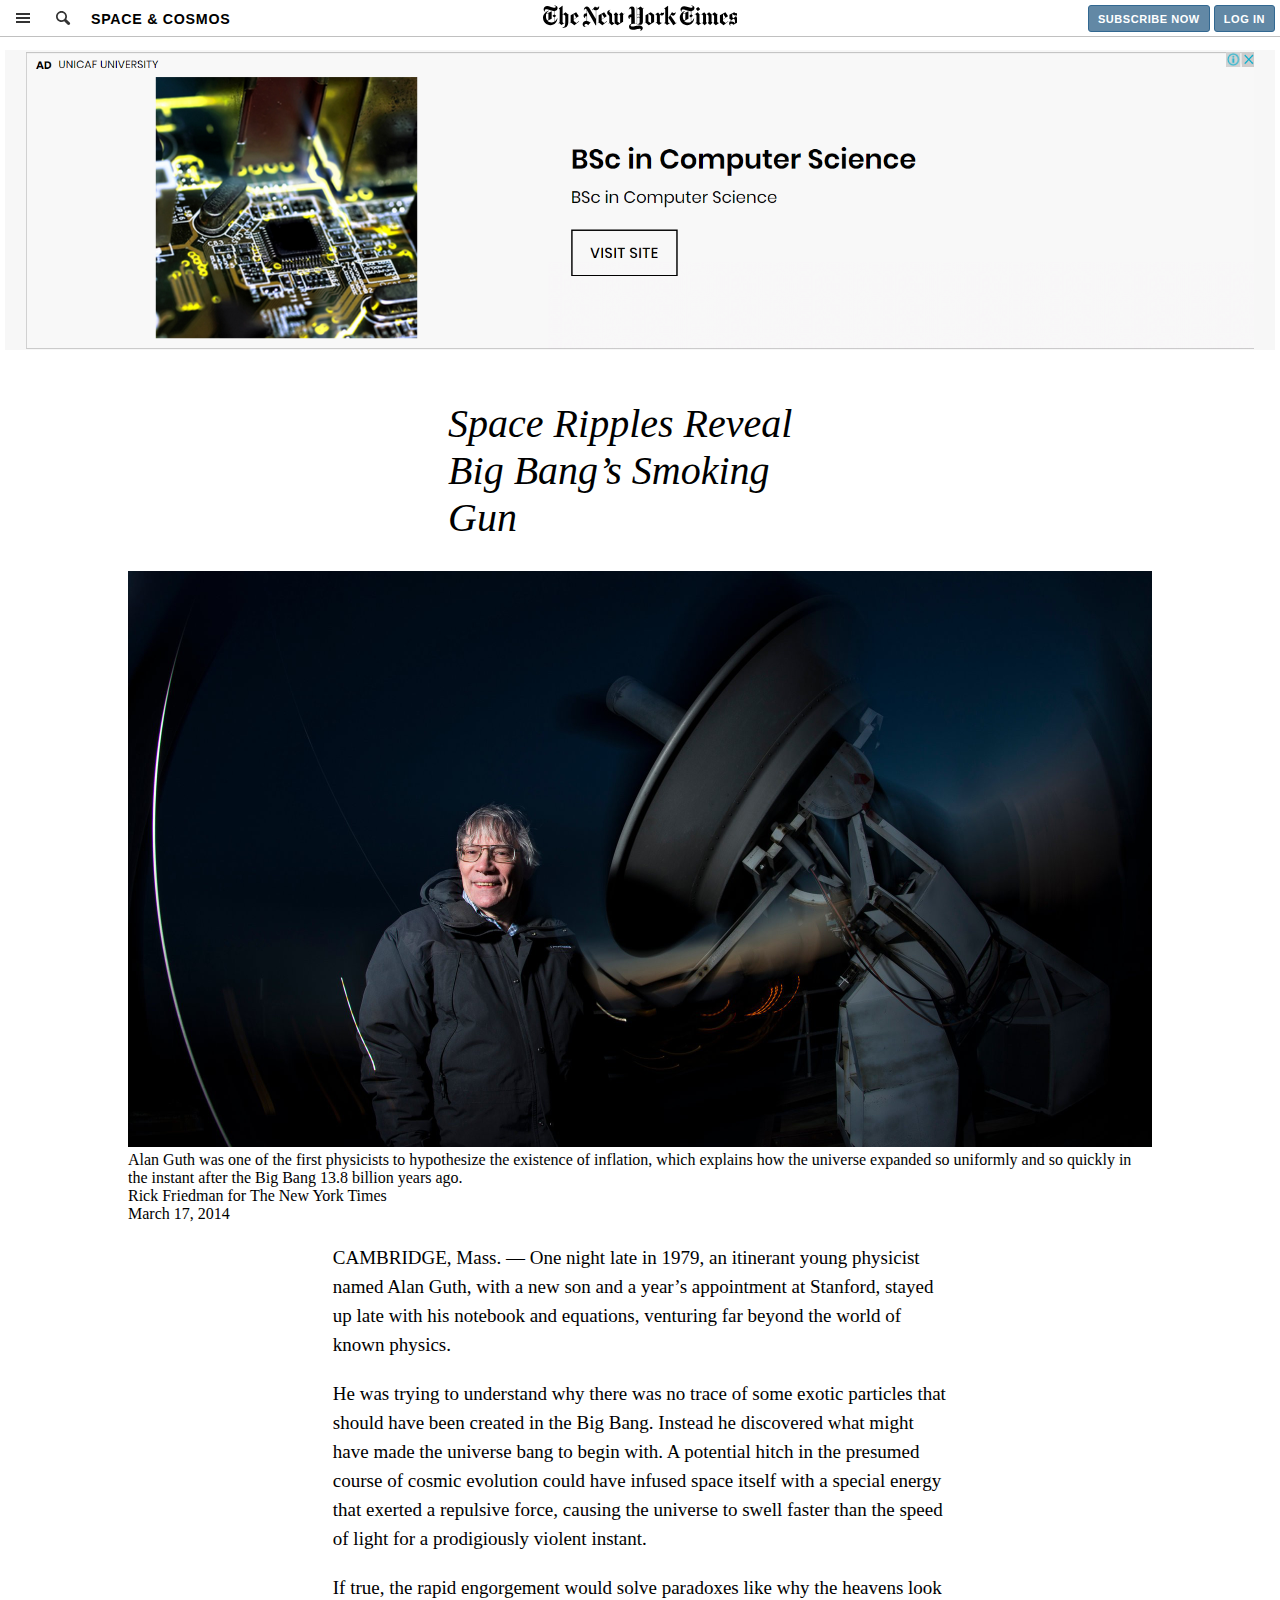
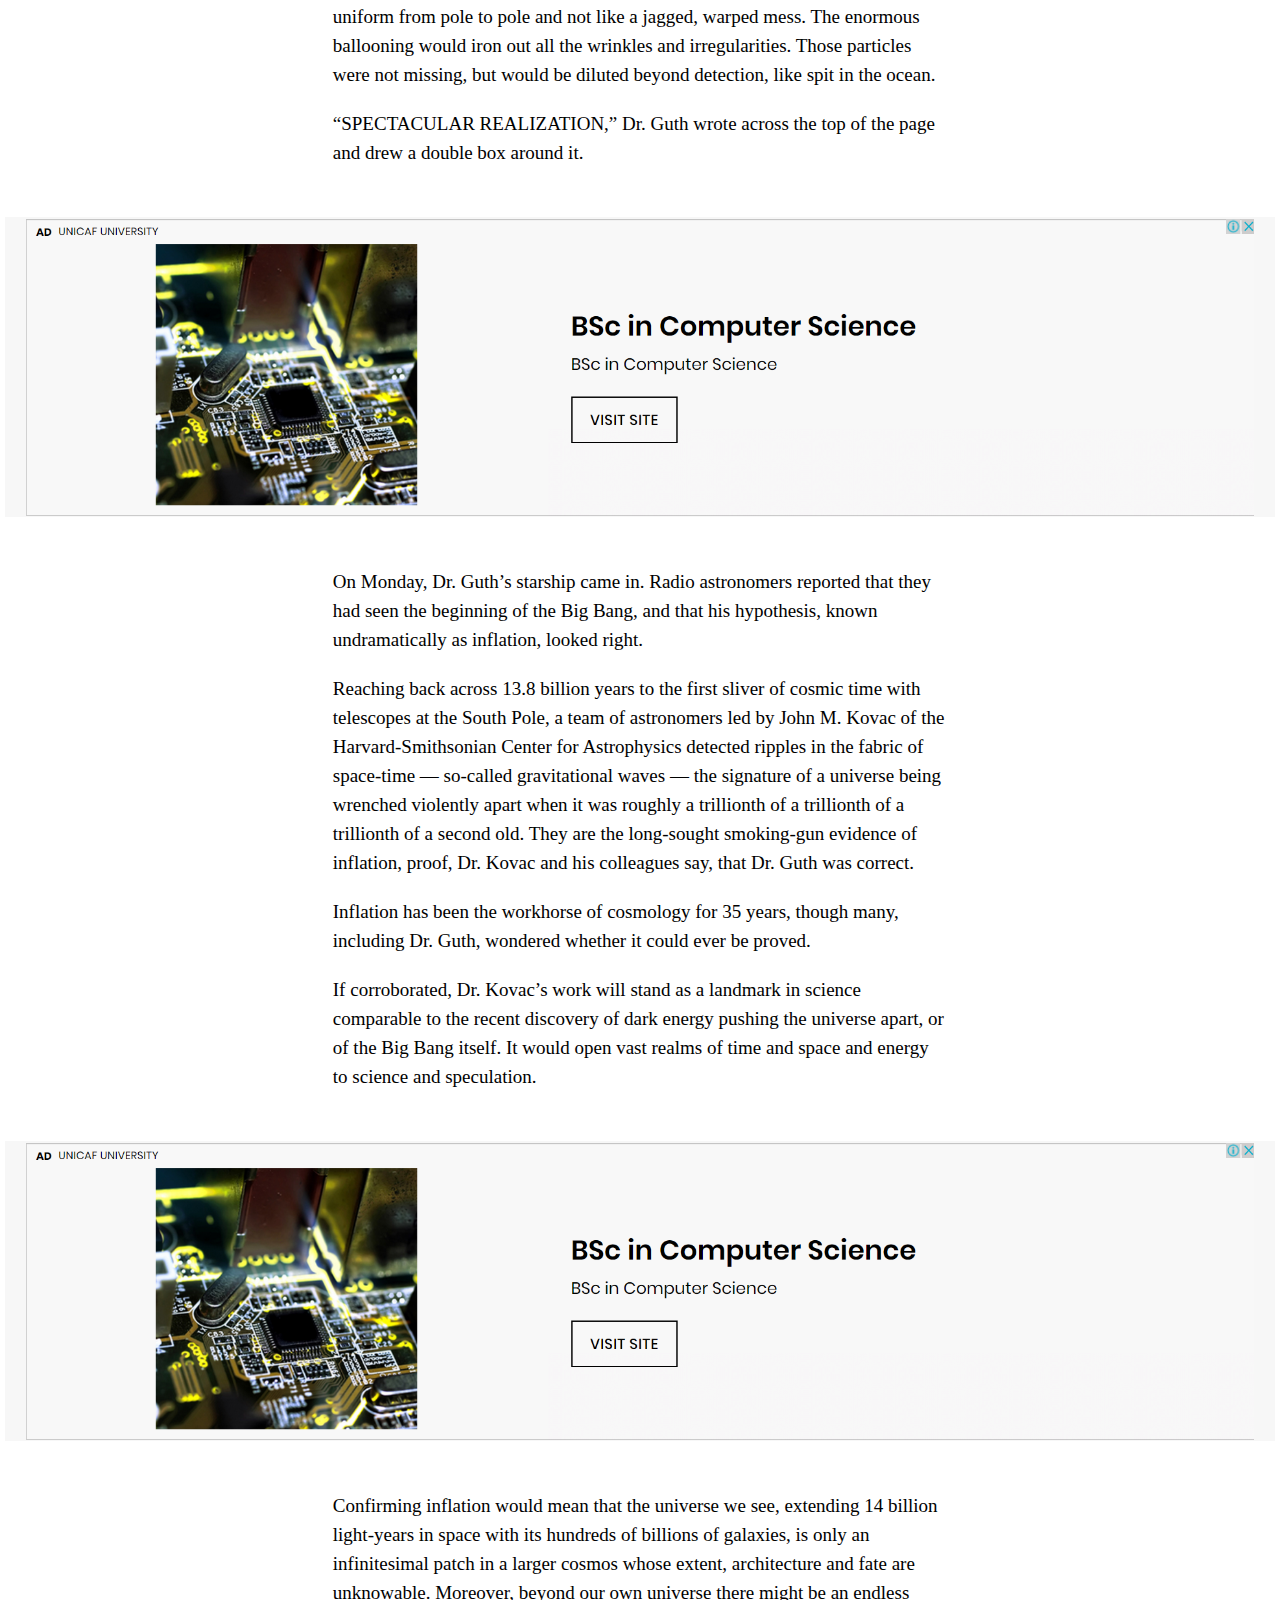
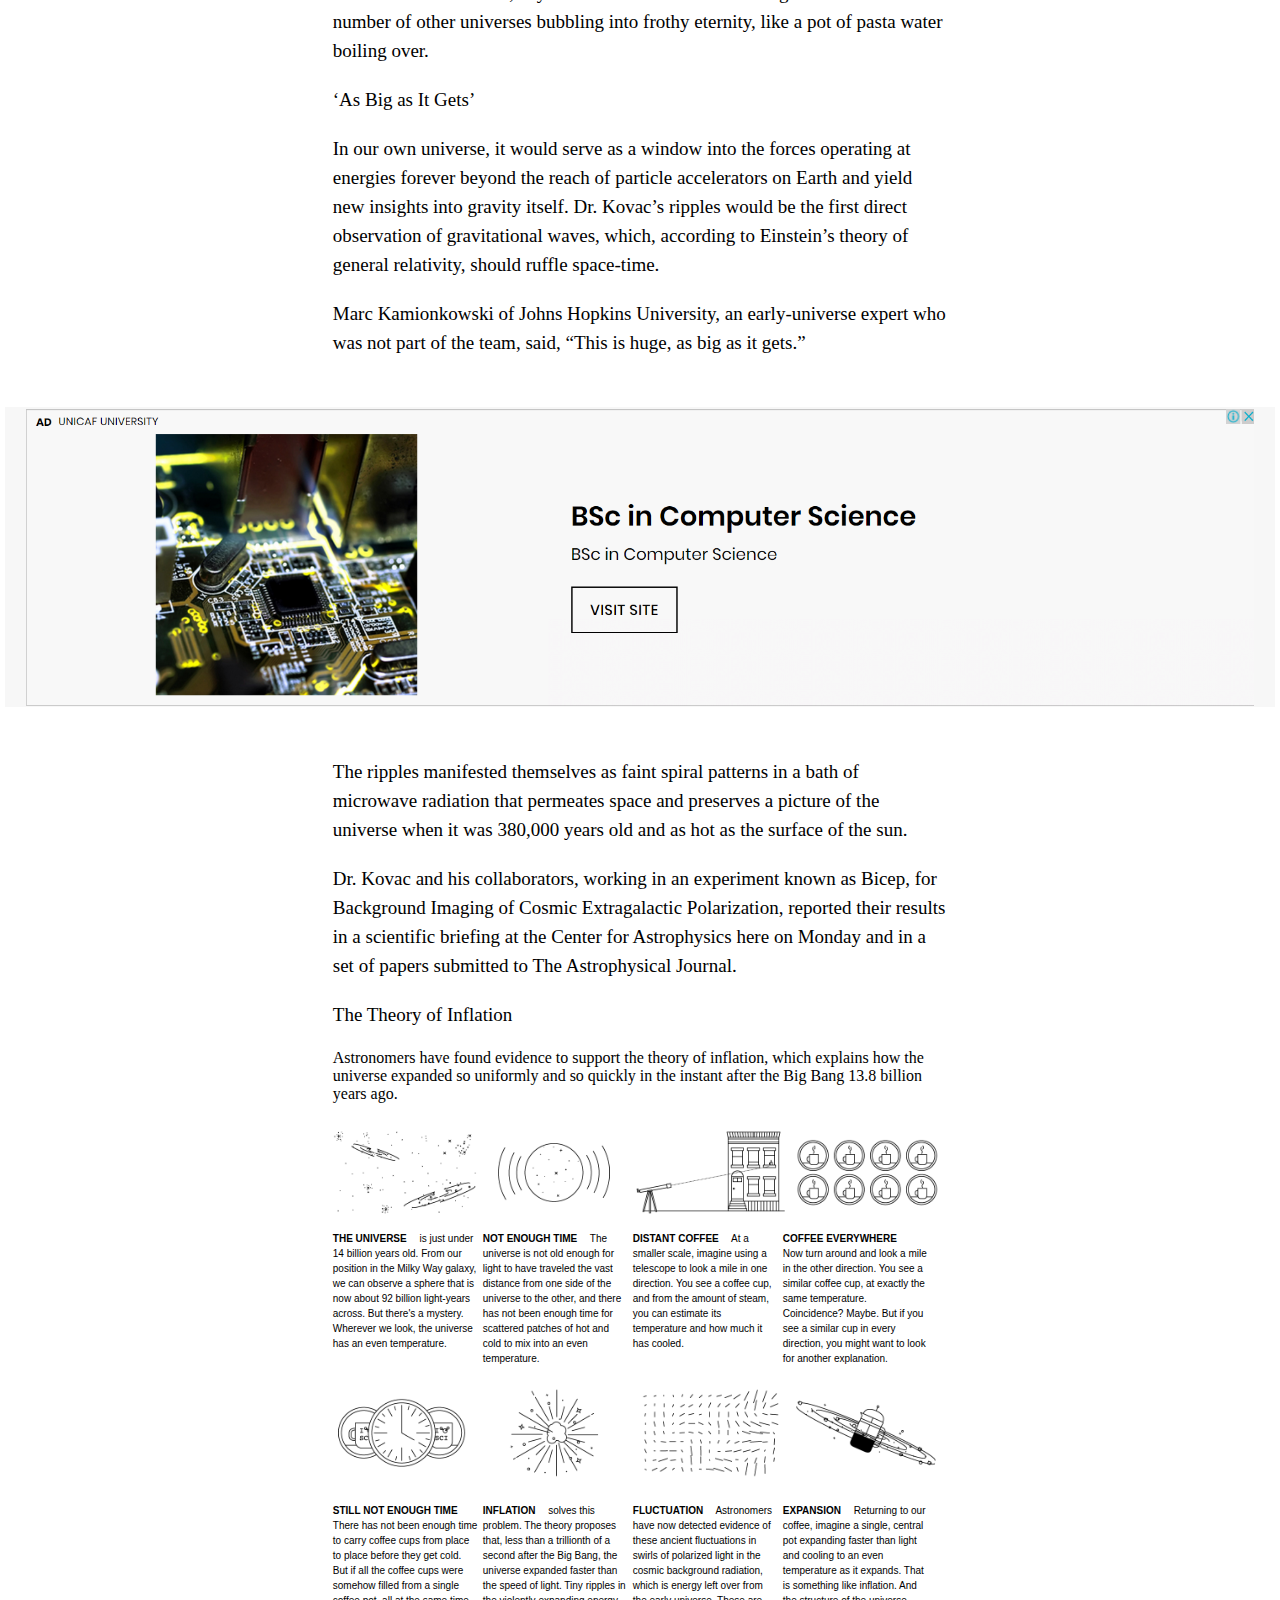
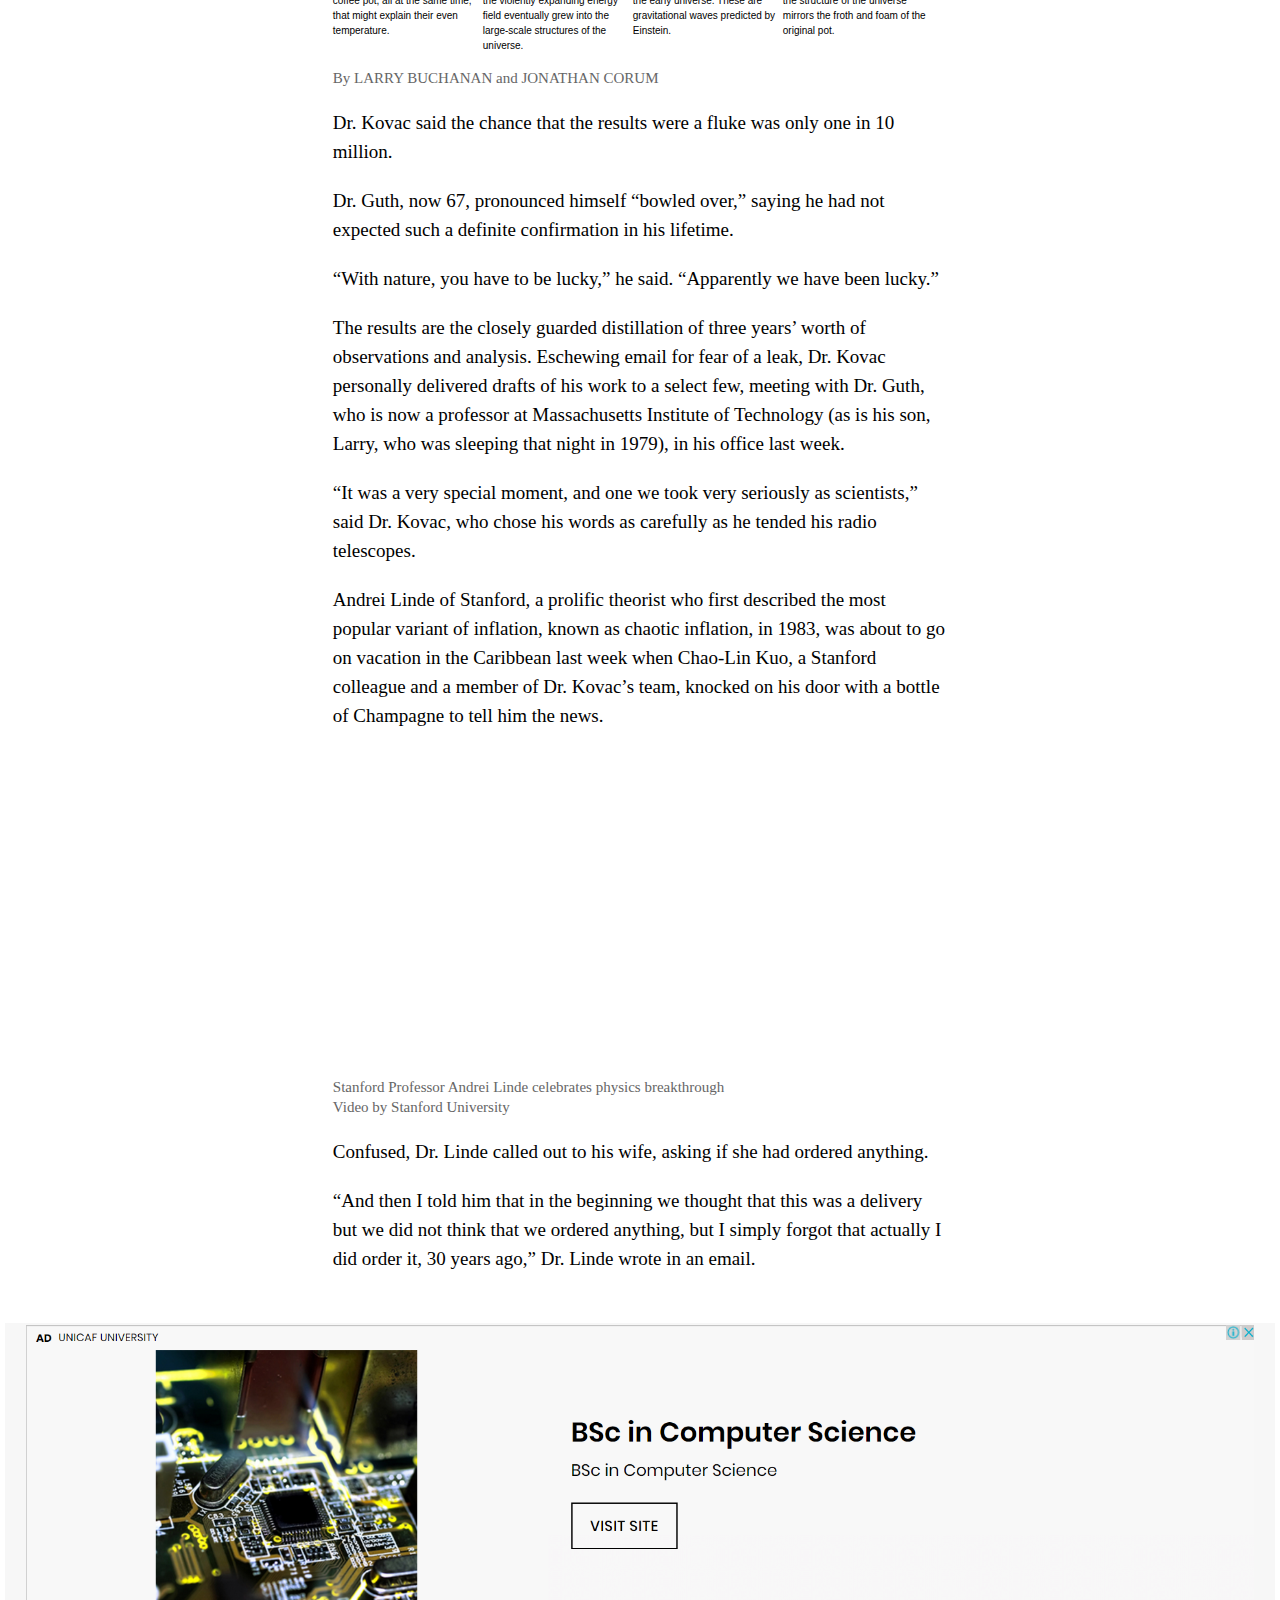
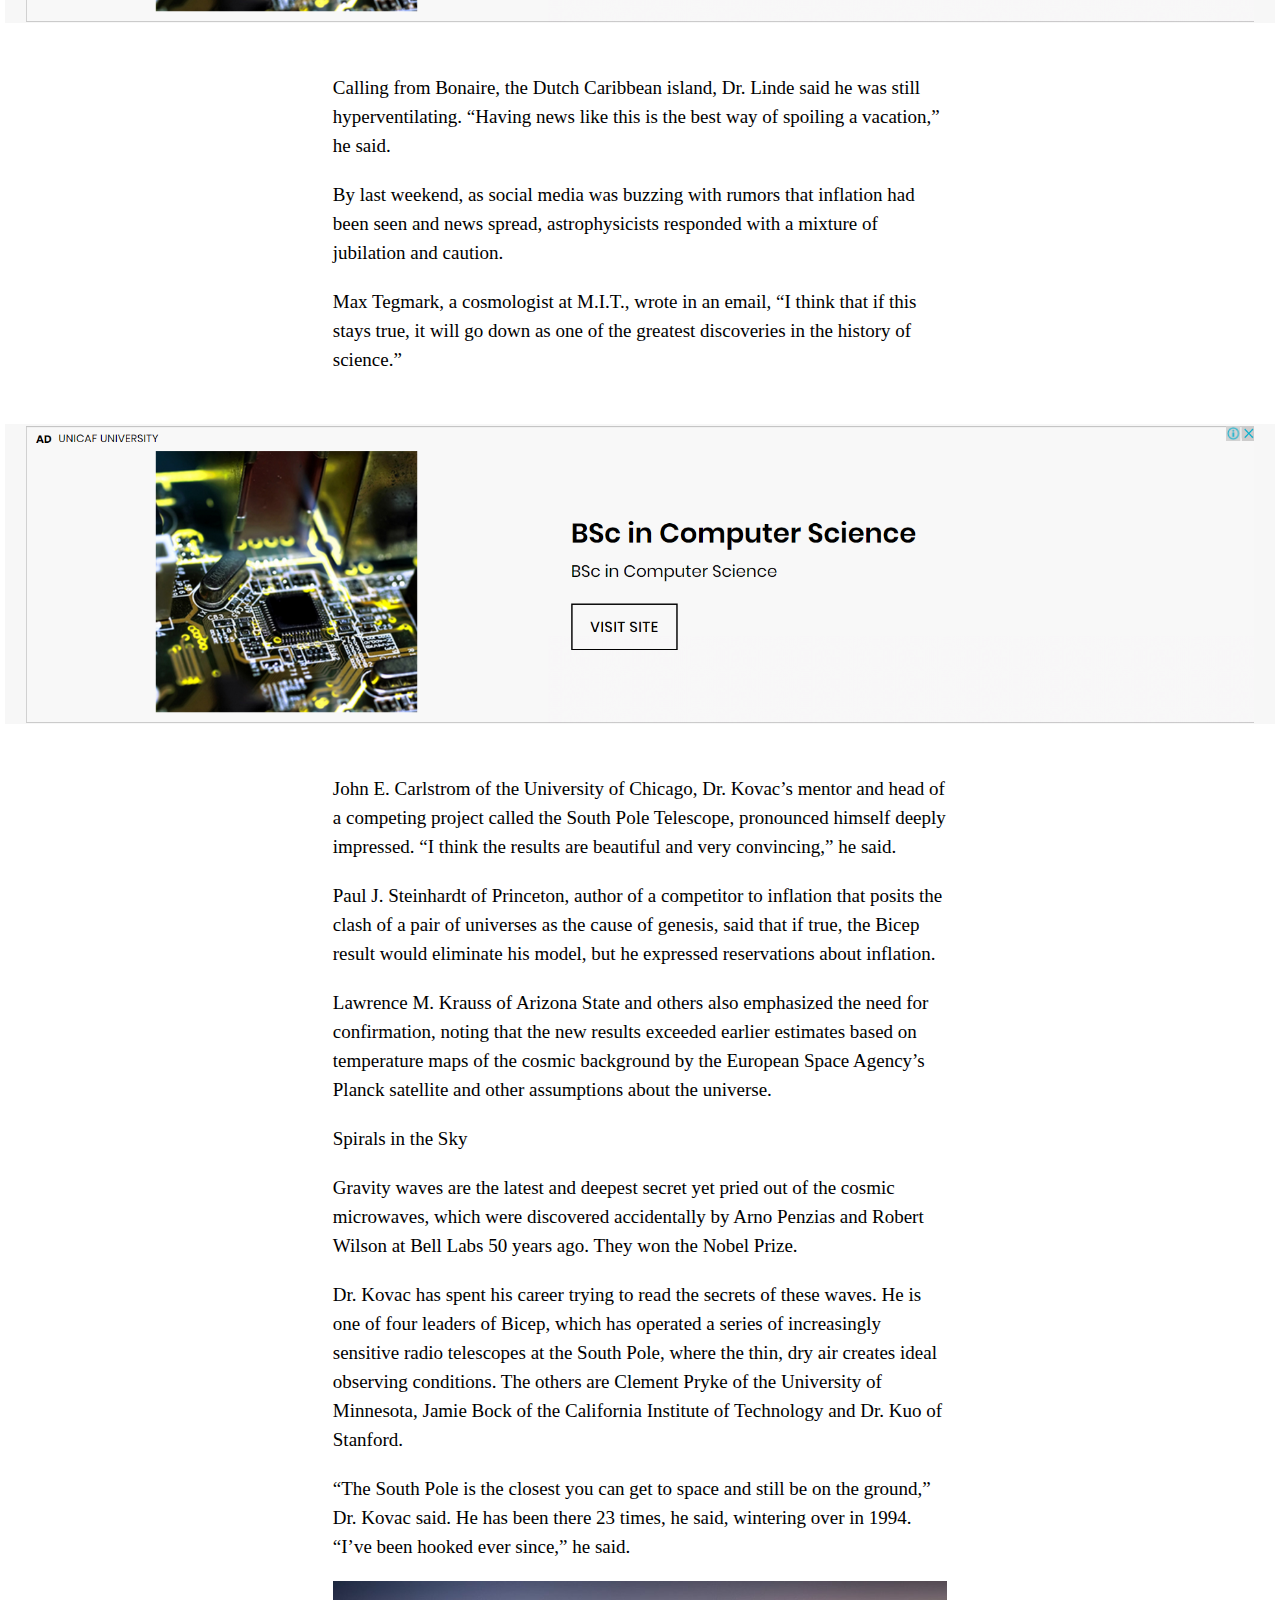
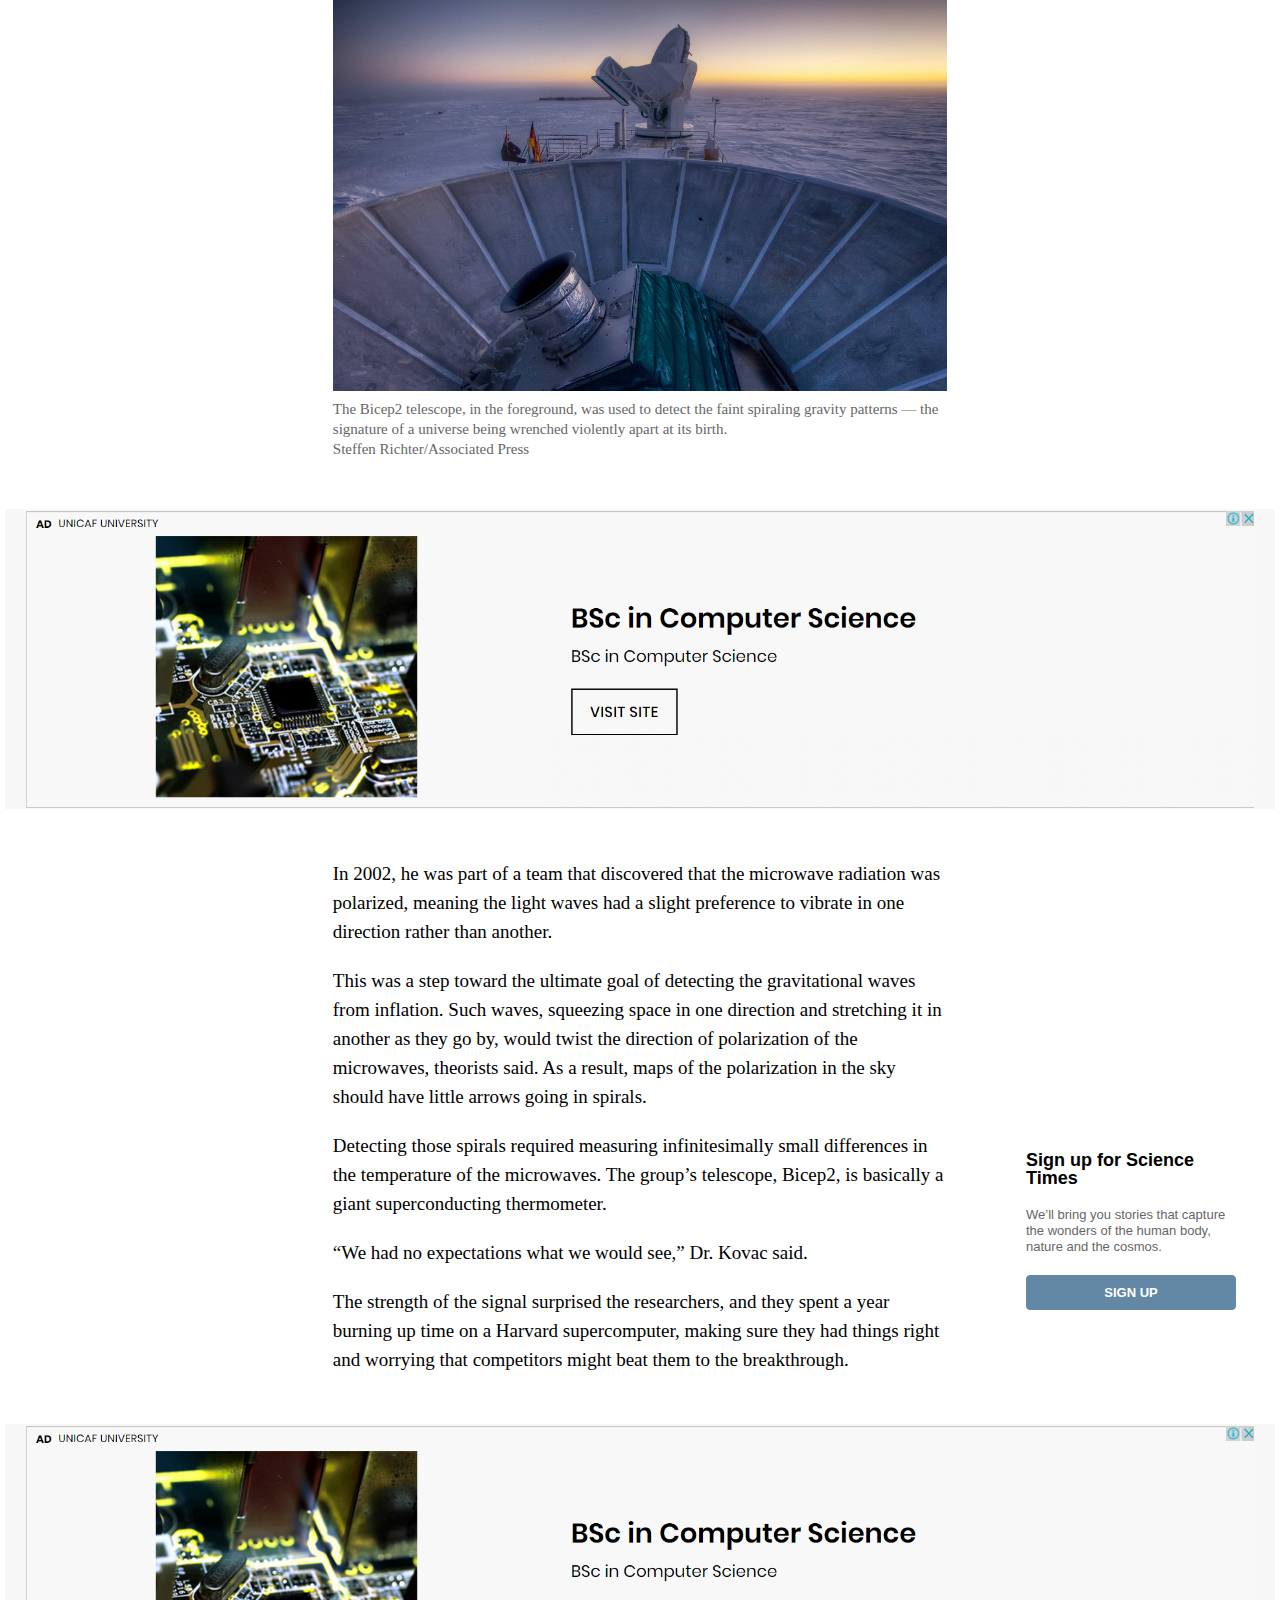
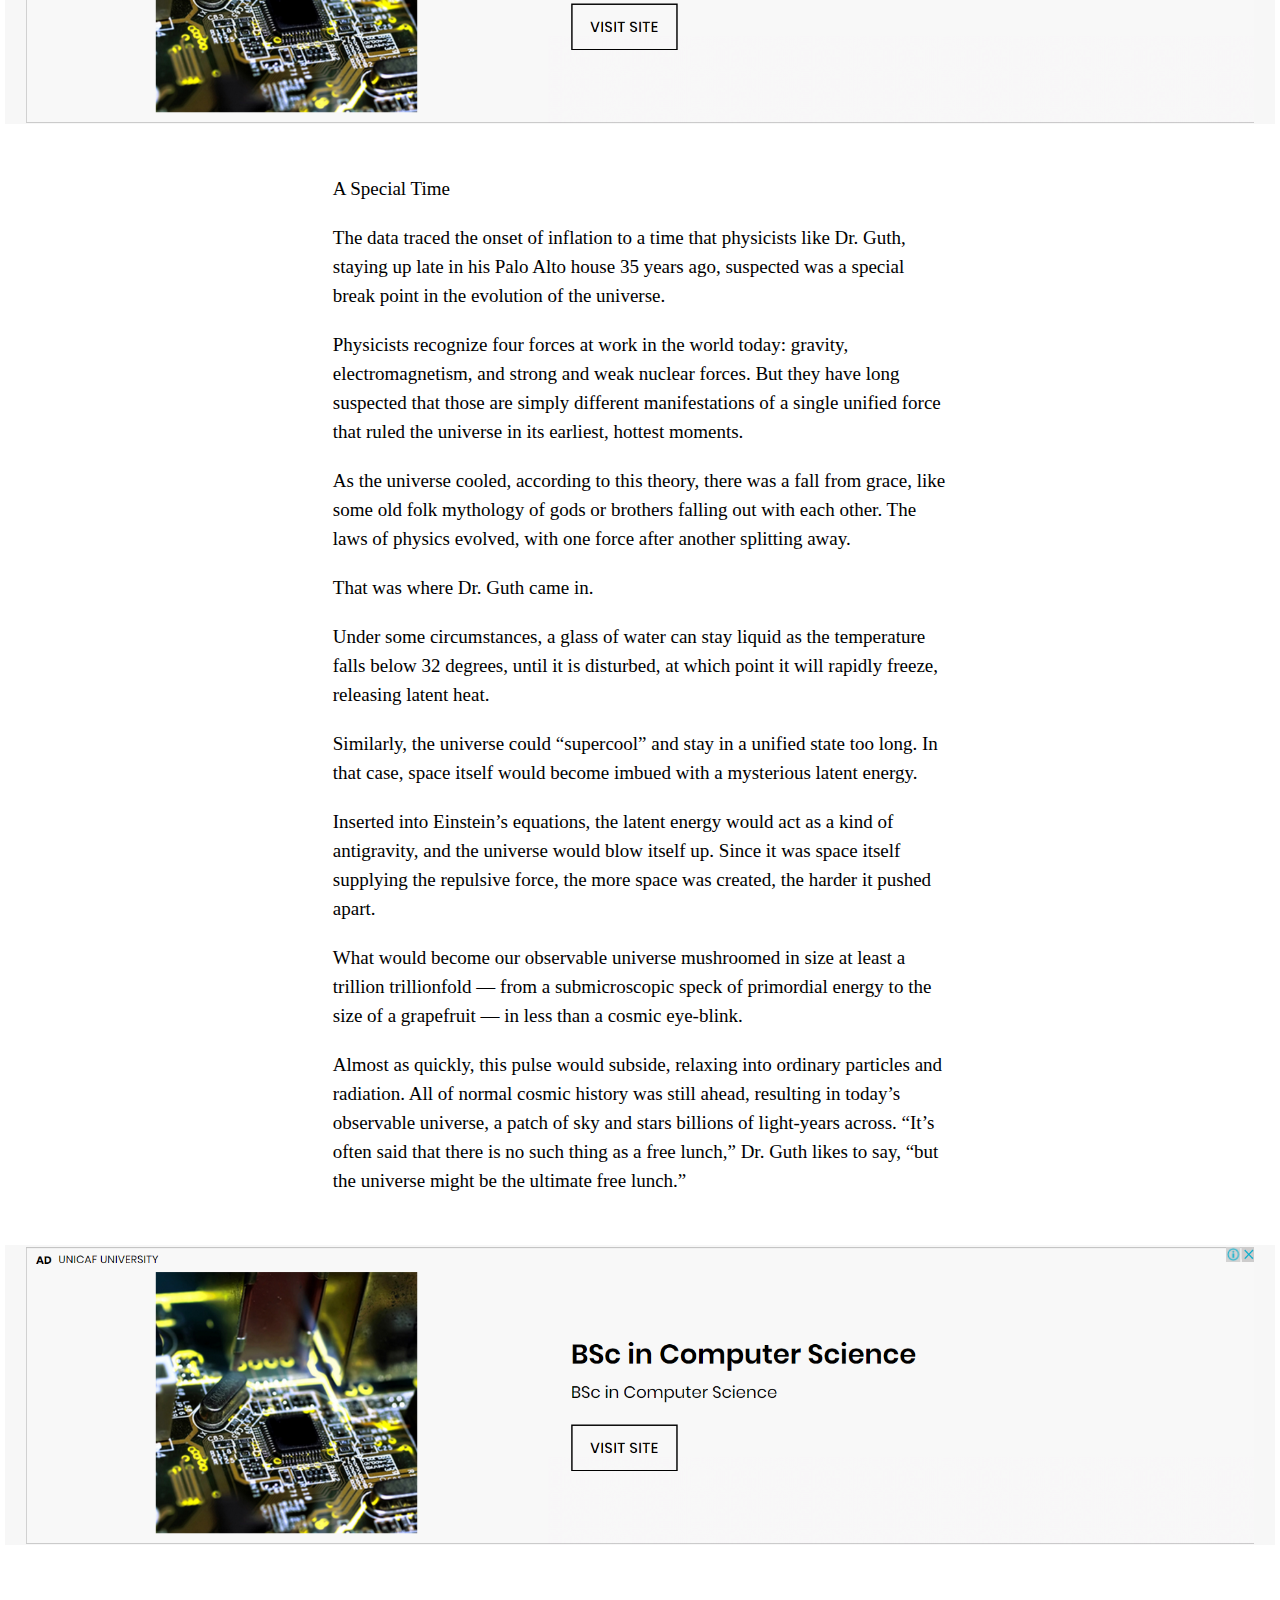
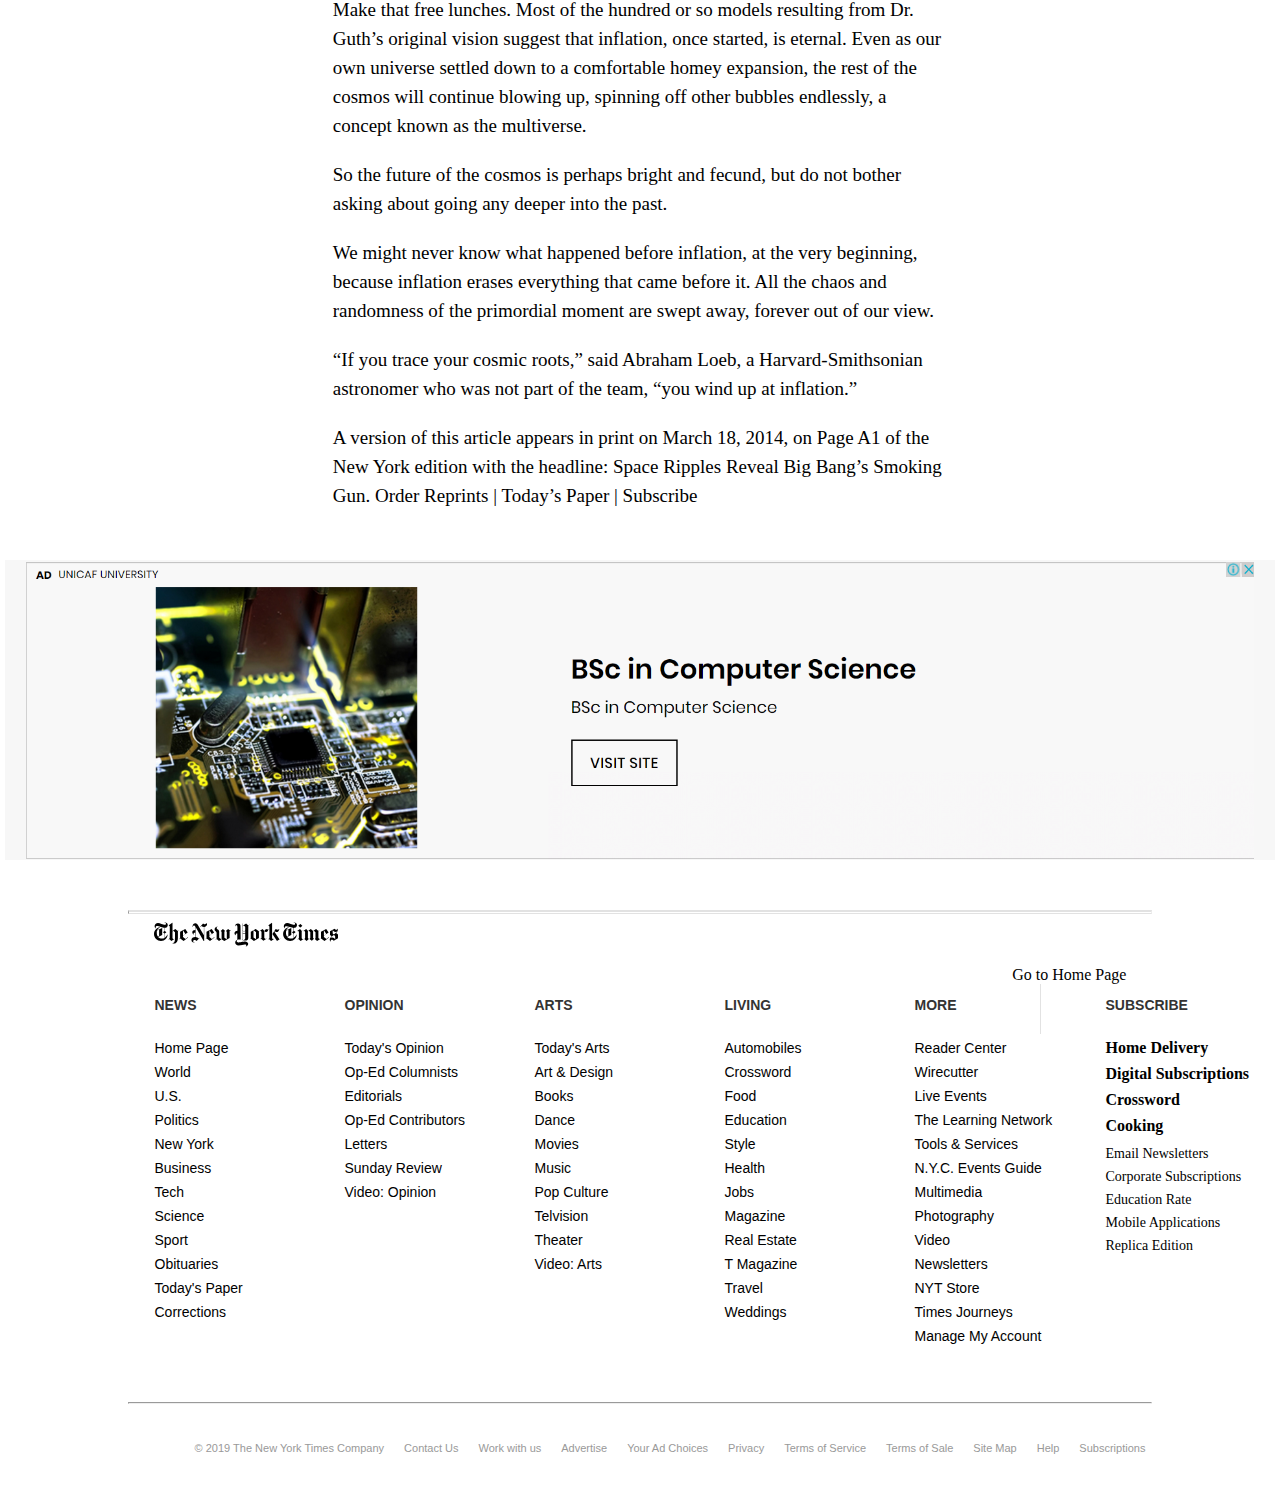
<file: index.html>
<!DOCTYPE html>
<html lang="en">

    <head>

        <title>Space Ripples Reveal Big Bang's Smoking Gun - The New York Times</title>
        <link href="./css/style.css" rel="stylesheet" />

    </head>

    <body>
        <div class="navbar">
            <div class="left">
                <a class="menu icon">
                    <svg class="css-1fe7a5q" viewbox="0 0 16 16">
                        <rect x="1" y="3" fill="#333333" width="14" height="2"></rect>
                        <rect x="1" y="7" fill="#333333" width="14" height="2"></rect>
                        <rect x="1" y="11" fill="#333333" width="14" height="2"></rect>
                    </svg>
                </a>
                <a class="search icon">
                    <svg class="css-1fe7a5q" viewbox="0 0 16 16">
                        <path fill="#333"
                            d="M11.3,9.2C11.7,8.4,12,7.5,12,6.5C12,3.5,9.5,1,6.5,1S1,3.5,1,6.5S3.5,12,6.5,12c1,0,1.9-0.3,2.7-0.7l3.3,3.3c0.3,0.3,0.7,0.4,1.1,0.4s0.8-0.1,1.1-0.4c0.6-0.6,0.6-1.5,0-2.1L11.3,9.2zM6.5,10.3c-2.1,0-3.8-1.7-3.8-3.8c0-2.1,1.7-3.8,3.8-3.8c2.1,0,3.8,1.7,3.8,3.8C10.3,8.6,8.6,10.3,6.5,10.3z">
                        </path>
                    </svg>
                </a>
                <span class="section-title">SPACE & COSMOS</span>
            </div>
            <div class="right">
                <button class="subscribe-now button">SUBSCRIBE NOW</button>
                <button class="login button">LOG IN</button>
            </div>
            <div class="middle">
                <svg xmlns="http://www.w3.org/2000/svg" class="" viewbox="0 0 184 25" fill="#000">
                    <path
                        d="M13.8 2.9c0-2-1.9-2.5-3.4-2.5v.3c.9 0 1.6.3 1.6 1 0 .4-.3 1-1.2 1-.7 0-2.2-.4-3.3-.8C6.2 1.4 5 1 4 1 2 1 .6 2.5.6 4.2c0 1.5 1.1 2 1.5 2.2l.1-.2c-.2-.2-.5-.4-.5-1 0-.4.4-1.1 1.4-1.1.9 0 2.1.4 3.7.9 1.4.4 2.9.7 3.7.8v3.1L9 10.2v.1l1.5 1.3v4.3c-.8.5-1.7.6-2.5.6-1.5 0-2.8-.4-3.9-1.6l4.1-2V6l-5 2.2C3.6 6.9 4.7 6 5.8 5.4l-.1-.3c-3 .8-5.7 3.6-5.7 7 0 4 3.3 7 7 7 4 0 6.6-3.2 6.6-6.5h-.2c-.6 1.3-1.5 2.5-2.6 3.1v-4.1l1.6-1.3v-.1l-1.6-1.3V5.8c1.5 0 3-1 3-2.9zm-8.7 11l-1.2.6c-.7-.9-1.1-2.1-1.1-3.8 0-.7 0-1.5.2-2.1l2.1-.9v6.2zm10.6 2.3l-1.3 1 .2.2.6-.5 2.2 2 3-2-.1-.2-.8.5-1-1V9.4l.8-.6 1.7 1.4v6.1c0 3.8-.8 4.4-2.5 5v.3c2.8.1 5.4-.8 5.4-5.7V9.3l.9-.7-.2-.2-.8.6-2.5-2.1L18.5 9V.8h-.2l-3.5 2.4v.2c.4.2 1 .4 1 1.5l-.1 11.3zM34 15.1L31.5 17 29 15v-1.2l4.7-3.2v-.1l-2.4-3.6-5.2 2.8v6.6l-1 .8.2.2.9-.7 3.4 2.5 4.5-3.6-.1-.4zm-5-1.7V8.5l.2-.1 2.2 3.5-2.4 1.5zM53.1 2c0-.3-.1-.6-.2-.9h-.2c-.3.8-.7 1.2-1.7 1.2-.9 0-1.5-.5-1.9-.9l-2.9 3.3.2.2 1-.9c.6.5 1.1.9 2.5 1v8.3L44 3.2c-.5-.8-1.2-1.9-2.6-1.9-1.6 0-3 1.4-2.8 3.6h.3c.1-.6.4-1.3 1.1-1.3.5 0 1 .5 1.3 1v3.3c-1.8 0-3 .8-3 2.3 0 .8.4 2 1.6 2.3v-.2c-.2-.2-.3-.4-.3-.7 0-.5.4-.9 1.1-.9h.5v4.2c-2.1 0-3.8 1.2-3.8 3.2 0 1.9 1.6 2.8 3.4 2.7v-.2c-1.1-.1-1.6-.6-1.6-1.3 0-.9.6-1.3 1.4-1.3.8 0 1.5.5 2 1.1l2.9-3.2-.2-.2-.7.8c-1.1-1-1.7-1.3-3-1.5V5l8 14h.6V5c1.5-.1 2.9-1.3 2.9-3zm7.3 13.1L57.9 17l-2.5-2v-1.2l4.7-3.2v-.1l-2.4-3.6-5.2 2.8v6.6l-1 .8.2.2.9-.7 3.4 2.5 4.5-3.6-.1-.4zm-5-1.7V8.5l.2-.1 2.2 3.5-2.4 1.5zM76.7 8l-.7.5-1.9-1.6-2.2 2 .9.9v7.5l-2.4-1.5V9.6l.8-.5-2.3-2.2-2.2 2 .9.9V17l-.3.2-2.1-1.5v-6c0-1.4-.7-1.8-1.5-2.3-.7-.5-1.1-.8-1.1-1.5 0-.6.6-.9.9-1.1v-.2c-.8 0-2.9.8-2.9 2.7 0 1 .5 1.4 1 1.9s1 .9 1 1.8v5.8l-1.1.8.2.2 1-.8 2.3 2 2.5-1.7 2.8 1.7 5.3-3.1V9.2l1.3-1-.2-.2zm18.6-5.5l-1 .9-2.2-2-3.3 2.4V1.6h-.3l.1 16.2c-.3 0-1.2-.2-1.9-.4l-.2-13.5c0-1-.7-2.4-2.5-2.4s-3 1.4-3 2.8h.3c.1-.6.4-1.1 1-1.1s1.1.4 1.1 1.7v3.9c-1.8.1-2.9 1.1-2.9 2.4 0 .8.4 2 1.6 2V13c-.4-.2-.5-.5-.5-.7 0-.6.5-.8 1.3-.8h.4v6.2c-1.5.5-2.1 1.6-2.1 2.8 0 1.7 1.3 2.9 3.3 2.9 1.4 0 2.6-.2 3.8-.5 1-.2 2.3-.5 2.9-.5.8 0 1.1.4 1.1.9 0 .7-.3 1-.7 1.1v.2c1.6-.3 2.6-1.3 2.6-2.8s-1.5-2.4-3.1-2.4c-.8 0-2.5.3-3.7.5-1.4.3-2.8.5-3.2.5-.7 0-1.5-.3-1.5-1.3 0-.8.7-1.5 2.4-1.5.9 0 2 .1 3.1.4 1.2.3 2.3.6 3.3.6 1.5 0 2.8-.5 2.8-2.6V3.7l1.2-1-.2-.2zm-4.1 6.1c-.3.3-.7.6-1.2.6s-1-.3-1.2-.6V4.2l1-.7 1.4 1.3v3.8zm0 3c-.2-.2-.7-.5-1.2-.5s-1 .3-1.2.5V9c.2.2.7.5 1.2.5s1-.3 1.2-.5v2.6zm0 4.7c0 .8-.5 1.6-1.6 1.6h-.8V12c.2-.2.7-.5 1.2-.5s.9.3 1.2.5v4.3zm13.7-7.1l-3.2-2.3-4.9 2.8v6.5l-1 .8.1.2.8-.6 3.2 2.4 5-3V9.2zm-5.4 6.3V8.3l2.5 1.8v7.1l-2.5-1.7zm14.9-8.4h-.2c-.3.2-.6.4-.9.4-.4 0-.9-.2-1.1-.5h-.2l-1.7 1.9-1.7-1.9-3 2 .1.2.8-.5 1 1.1v6.3l-1.3 1 .2.2.6-.5 2.4 2 3.1-2.1-.1-.2-.9.5-1.2-1V9c.5.5 1.1 1 1.8 1 1.4.1 2.2-1.3 2.3-2.9zm12 9.6L123 19l-4.6-7 3.3-5.1h.2c.4.4 1 .8 1.7.8s1.2-.4 1.5-.8h.2c-.1 2-1.5 3.2-2.5 3.2s-1.5-.5-2.1-.8l-.3.5 5 7.4 1-.6v.1zm-11-.5l-1.3 1 .2.2.6-.5 2.2 2 3-2-.2-.2-.8.5-1-1V.8h-.1l-3.6 2.4v.2c.4.2 1 .3 1 1.5v11.3zM143 2.9c0-2-1.9-2.5-3.4-2.5v.3c.9 0 1.6.3 1.6 1 0 .4-.3 1-1.2 1-.7 0-2.2-.4-3.3-.8-1.3-.4-2.5-.8-3.5-.8-2 0-3.4 1.5-3.4 3.2 0 1.5 1.1 2 1.5 2.2l.1-.2c-.3-.2-.6-.4-.6-1 0-.4.4-1.1 1.4-1.1.9 0 2.1.4 3.7.9 1.4.4 2.9.7 3.7.8V9l-1.5 1.3v.1l1.5 1.3V16c-.8.5-1.7.6-2.5.6-1.5 0-2.8-.4-3.9-1.6l4.1-2V6l-5 2.2c.5-1.3 1.6-2.2 2.6-2.9l-.1-.2c-3 .8-5.7 3.5-5.7 6.9 0 4 3.3 7 7 7 4 0 6.6-3.2 6.6-6.5h-.2c-.6 1.3-1.5 2.5-2.6 3.1v-4.1l1.6-1.3v-.1L140 8.8v-3c1.5 0 3-1 3-2.9zm-8.7 11l-1.2.6c-.7-.9-1.1-2.1-1.1-3.8 0-.7.1-1.5.3-2.1l2.1-.9-.1 6.2zm12.2-12h-.1l-2 1.7v.1l1.7 1.9h.2l2-1.7v-.1l-1.8-1.9zm3 14.8l-.8.5-1-1V9.3l1-.7-.2-.2-.7.6-1.8-2.1-2.9 2 .2.3.7-.5.9 1.1v6.5l-1.3 1 .1.2.7-.5 2.2 2 3-2-.1-.3zm16.7-.1l-.7.5-1.1-1V9.3l1-.8-.2-.2-.8.7-2.3-2.1-3 2.1-2.3-2.1L154 9l-1.8-2.1-2.9 2 .1.3.7-.5 1 1.1v6.5l-.8.8 2.3 1.9 2.2-2-.9-.9V9.3l.9-.6 1.5 1.4v6l-.8.8 2.3 1.9 2.2-2-.9-.9V9.3l.8-.5 1.6 1.4v6l-.7.7 2.3 2.1 3.1-2.1v-.3zm8.7-1.5l-2.5 1.9-2.5-2v-1.2l4.7-3.2v-.1l-2.4-3.6-5.2 2.8v6.8l3.5 2.5 4.5-3.6-.1-.3zm-5-1.7V8.5l.2-.1 2.2 3.5-2.4 1.5zm14.1-.9l-1.9-1.5c1.3-1.1 1.8-2.6 1.8-3.6v-.6h-.2c-.2.5-.6 1-1.4 1-.8 0-1.3-.4-1.8-1L176 9.3v3.6l1.7 1.3c-1.7 1.5-2 2.5-2 3.3 0 1 .5 1.7 1.3 2l.1-.2c-.2-.2-.4-.3-.4-.8 0-.3.4-.8 1.2-.8 1 0 1.6.7 1.9 1l4.3-2.6v-3.6h-.1zm-1.1-3c-.7 1.2-2.2 2.4-3.1 3l-1.1-.9V8.1c.4 1 1.5 1.8 2.6 1.8.7 0 1.1-.1 1.6-.4zm-1.7 8c-.5-1.1-1.7-1.9-2.9-1.9-.3 0-1.1 0-1.9.5.5-.8 1.8-2.2 3.5-3.2l1.2 1 .1 3.6z">
                    </path>
                </svg>
            </div>
        </div>
        <div class="container">

            <div class="advert"><img alt="Advertisement" src="./images/google-ad-1.png" /></div>
            <h1>Space Ripples Reveal Big Bang’s Smoking Gun</h1>
            <img class="article-picture" src="./images/18cosmos-superJumbo.jpg" alt="Alan Guth" />
            <div class="article-picture-caption">
                <div>Alan Guth was one of the first physicists to hypothesize the existence of inflation, which explains
                    how
                    the universe expanded so uniformly and so quickly in the instant after the Big Bang 13.8 billion
                    years
                    ago.</div>
                <div class="credit">Rick Friedman for The New York Times</div>
            </div>
            <div class="author"></div>
            <div class="toolbar">
                <div class="date">March 17, 2014</div>
                <div class="icons"></div>
            </div>
            <p>CAMBRIDGE, Mass. — One night late in 1979, an itinerant young physicist named Alan Guth, with a new son
                and a
                year’s appointment at Stanford, stayed up late with his notebook and equations, venturing far beyond the
                world of known physics.</p>
            <p>He was trying to understand why there was no trace of some exotic particles that should have been created
                in
                the Big Bang. Instead he discovered what might have made the universe bang to begin with. A potential
                hitch
                in the presumed course of cosmic evolution could have infused space itself with a special energy that
                exerted a repulsive force, causing the universe to swell faster than the speed of light for a
                prodigiously
                violent instant.

            </p>
            <p>If true, the rapid engorgement would solve paradoxes like why the heavens look uniform from pole to pole
                and
                not like a jagged, warped mess. The enormous ballooning would iron out all the wrinkles and
                irregularities.
                Those particles were not missing, but would be diluted beyond detection, like spit in the ocean.

            </p>
            <p>“SPECTACULAR REALIZATION,” Dr. Guth wrote across the top of the page and drew a double box around it.

            </p>
            <div class="advert"><img alt="Advertisement" src="./images/google-ad-1.png" /></div>
            <p>On Monday, Dr. Guth’s starship came in. Radio astronomers reported that they had seen the beginning of
                the
                Big Bang, and that his hypothesis, known undramatically as inflation, looked right.

            </p>
            <p>Reaching back across 13.8 billion years to the first sliver of cosmic time with telescopes at the South
                Pole,
                a team of astronomers led by John M. Kovac of the Harvard-Smithsonian Center for Astrophysics detected
                ripples in the fabric of space-time — so-called gravitational waves — the signature of a universe being
                wrenched violently apart when it was roughly a trillionth of a trillionth of a trillionth of a second
                old.
                They are the long-sought smoking-gun evidence of inflation, proof, Dr. Kovac and his colleagues say,
                that
                Dr. Guth was correct.

            </p>
            <p>Inflation has been the workhorse of cosmology for 35 years, though many, including Dr. Guth, wondered
                whether
                it could ever be proved.

            </p>
            <p>If corroborated, Dr. Kovac’s work will stand as a landmark in science comparable to the recent discovery
                of
                dark energy pushing the universe apart, or of the Big Bang itself. It would open vast realms of time and
                space and energy to science and speculation.

            </p>
            <div class="advert"><img alt="Advertisement" src="./images/google-ad-1.png" /></div>
            <p>Confirming inflation would mean that the universe we see, extending 14 billion light-years in space with
                its
                hundreds of billions of galaxies, is only an infinitesimal patch in a larger cosmos whose extent,
                architecture and fate are unknowable. Moreover, beyond our own universe there might be an endless number
                of
                other universes bubbling into frothy eternity, like a pot of pasta water boiling over.

            </p>
            <h2>‘As Big as It Gets’

            </h2>
            <p>In our own universe, it would serve as a window into the forces operating at energies forever beyond the
                reach of particle accelerators on Earth and yield new insights into gravity itself. Dr. Kovac’s ripples
                would be the first direct observation of gravitational waves, which, according to Einstein’s theory of
                general relativity, should ruffle space-time.

            </p>
            <p>Marc Kamionkowski of Johns Hopkins University, an early-universe expert who was not part of the team,
                said,
                “This is huge, as big as it gets.”

            </p>
            <div class="advert"><img alt="Advertisement" src="./images/google-ad-1.png" /></div>
            <p>The ripples manifested themselves as faint spiral patterns in a bath of microwave radiation that
                permeates
                space and preserves a picture of the universe when it was 380,000 years old and as hot as the surface of
                the
                sun.

            </p>
            <p>Dr. Kovac and his collaborators, working in an experiment known as Bicep, for Background Imaging of
                Cosmic
                Extragalactic Polarization, reported their results in a scientific briefing at the Center for
                Astrophysics
                here on Monday and in a set of papers submitted to The Astrophysical Journal.

            </p>
            <h2>The Theory of Inflation</h2>
            <div class="theory-of-inflation-caption">Astronomers have found evidence to support the theory of inflation,
                which explains how the universe expanded so uniformly and so quickly in the instant after the Big Bang
                13.8
                billion years ago.</div>
            <figure>
                <div class="theory-of-inflation">
                    <span class="inflation-item">
                        <span class="inflation-content">
                            <span>THE UNIVERSE</span> is just under 14 billion years old. From our position in the Milky
                            Way
                            galaxy, we can observe a sphere that is now about 92 billion light-years across. But there's
                            a
                            mystery. Wherever we look, the universe has an even temperature.
                        </span>
                    </span>
                    <span class="inflation-item">
                        <span class="inflation-content">
                            <span>NOT ENOUGH TIME</span> The universe is not old enough for light to have traveled the
                            vast
                            distance from one side of the universe to the other, and there has not been enough time for
                            scattered patches of hot and cold to mix into an even temperature.
                        </span>
                    </span>
                    <span class="inflation-item">
                        <span class="inflation-content">
                            <span>DISTANT COFFEE</span> At a smaller scale, imagine using a telescope to look a mile in
                            one
                            direction. You see a coffee cup, and from the amount of steam, you can estimate its
                            temperature
                            and how much it has cooled.
                        </span>
                    </span>
                    <span class="inflation-item">
                        <span class="inflation-content">
                            <span>COFFEE EVERYWHERE</span> Now turn around and look a mile in the other direction. You
                            see a
                            similar coffee cup, at exactly the same temperature. Coincidence? Maybe. But if you see a
                            similar cup in every direction, you might want to look for another explanation.
                        </span>
                    </span>
                    <span class="inflation-item">
                        <span class="inflation-content">
                            <span>STILL NOT ENOUGH TIME</span> There has not been enough time to carry coffee cups from
                            place to place before they get cold. But if all the coffee cups were somehow filled from a
                            single coffee pot, all at the same time, that might explain their even temperature.
                        </span>
                    </span>
                    <span class="inflation-item">
                        <span class="inflation-content">
                            <span>INFLATION</span> solves this problem. The theory proposes that, less than a trillionth
                            of
                            a second after the Big Bang, the universe expanded faster than the speed of light. Tiny
                            ripples
                            in the violently expanding energy field eventually grew into the large-scale structures of
                            the
                            universe.
                        </span>
                    </span>
                    <span class="inflation-item">
                        <span class="inflation-content">
                            <span>FLUCTUATION</span> Astronomers have now detected evidence of these ancient
                            fluctuations in
                            swirls of polarized light in the cosmic background radiation, which is energy left over from
                            the
                            early universe. These are gravitational waves predicted by Einstein.
                        </span>
                    </span>
                    <span class="inflation-item">
                        <span class="inflation-content">
                            <span>EXPANSION</span> Returning to our coffee, imagine a single, central pot expanding
                            faster
                            than light and cooling to an even temperature as it expands. That is something like
                            inflation.
                            And the structure of the universe mirrors the froth and foam of the original pot.
                        </span>
                    </span>
                </div>
                <figcaption>
                    <span>By LARRY BUCHANAN and JONATHAN CORUM</span>
                </figcaption>
            </figure>
            <p>Dr. Kovac said the chance that the results were a fluke was only one in 10 million.

            </p>
            <p>Dr. Guth, now 67, pronounced himself “bowled over,” saying he had not expected such a definite
                confirmation
                in his lifetime.

            </p>
            <p>“With nature, you have to be lucky,” he said. “Apparently we have been lucky.”

            </p>
            <p>The results are the closely guarded distillation of three years’ worth of observations and analysis.
                Eschewing email for fear of a leak, Dr. Kovac personally delivered drafts of his work to a select few,
                meeting with Dr. Guth, who is now a professor at Massachusetts Institute of Technology (as is his son,
                Larry, who was sleeping that night in 1979), in his office last week.

            </p>
            <p>“It was a very special moment, and one we took very seriously as scientists,” said Dr. Kovac, who chose
                his
                words as carefully as he tended his radio telescopes.

            </p>
            <p>Andrei Linde of Stanford, a prolific theorist who first described the most popular variant of inflation,
                known as chaotic inflation, in 1983, was about to go on vacation in the Caribbean last week when
                Chao-Lin
                Kuo, a Stanford colleague and a member of Dr. Kovac’s team, knocked on his door with a bottle of
                Champagne
                to tell him the news.

            </p>
            <figure>
                <div>
                    <iframe title="YouTube Video" src="https://www.youtube.com/embed/ZlfIVEy_YOA" allowfullscreen="">
                    </iframe>
                </div>
                <figcaption>
                    <span>Stanford Professor Andrei Linde celebrates physics breakthrough</span>
                    <span>Video by Stanford University</span>
                </figcaption>
            </figure>
            <p>Confused, Dr. Linde called out to his wife, asking if she had ordered anything.

            </p>
            <p>“And then I told him that in the beginning we thought that this was a delivery but we did not think that
                we
                ordered anything, but I simply forgot that actually I did order it, 30 years ago,” Dr. Linde wrote in an
                email.

            </p>
            <div class="advert"><img alt="Advertisement" src="./images/google-ad-1.png" /></div>
            <p>Calling from Bonaire, the Dutch Caribbean island, Dr. Linde said he was still hyperventilating. “Having
                news
                like this is the best way of spoiling a vacation,” he said.

            </p>
            <p>By last weekend, as social media was buzzing with rumors that inflation had been seen and news spread,
                astrophysicists responded with a mixture of jubilation and caution.

            </p>
            <p>Max Tegmark, a cosmologist at M.I.T., wrote in an email, “I think that if this stays true, it will go
                down as
                one of the greatest discoveries in the history of science.”

            </p>
            <div class="advert"><img alt="Advertisement" src="./images/google-ad-1.png" /></div>
            <p>John E. Carlstrom of the University of Chicago, Dr. Kovac’s mentor and head of a competing project called
                the
                South Pole Telescope, pronounced himself deeply impressed. “I think the results are beautiful and very
                convincing,” he said.

            </p>
            <p>Paul J. Steinhardt of Princeton, author of a competitor to inflation that posits the clash of a pair of
                universes as the cause of genesis, said that if true, the Bicep result would eliminate his model, but he
                expressed reservations about inflation.

            </p>
            <p>Lawrence M. Krauss of Arizona State and others also emphasized the need for confirmation, noting that the
                new
                results exceeded earlier estimates based on temperature maps of the cosmic background by the European
                Space
                Agency’s Planck satellite and other assumptions about the universe.

            </p>
            <h2>Spirals in the Sky</h2>
            <p>Gravity waves are the latest and deepest secret yet pried out of the cosmic microwaves, which were
                discovered
                accidentally by Arno Penzias and Robert Wilson at Bell Labs 50 years ago. They won the Nobel Prize.

            </p>
            <p>Dr. Kovac has spent his career trying to read the secrets of these waves. He is one of four leaders of
                Bicep,
                which has operated a series of increasingly sensitive radio telescopes at the South Pole, where the
                thin,
                dry air creates ideal observing conditions. The others are Clement Pryke of the University of Minnesota,
                Jamie Bock of the California Institute of Technology and Dr. Kuo of Stanford.

            </p>
            <p>“The South Pole is the closest you can get to space and still be on the ground,” Dr. Kovac said. He has
                been
                there 23 times, he said, wintering over in 1994. “I’ve been hooked ever since,” he said.

            </p>
            <figure>
                <img alt="The Bicep2 telescope" src="./images/18cosmos-2-jumbo.jpg" />
                <figcaption>
                    <span>The Bicep2 telescope, in the foreground, was used to detect the faint spiraling gravity
                        patterns —
                        the signature of a universe being wrenched violently apart at its birth.</span>
                    <span>Steffen Richter/Associated Press</span>
                </figcaption>
            </figure>
            <div class="advert"><img alt="Advertisement" src="./images/google-ad-1.png" /></div>
            <p>In 2002, he was part of a team that discovered that the microwave radiation was polarized, meaning the
                light
                waves had a slight preference to vibrate in one direction rather than another.

            </p>
            <p>This was a step toward the ultimate goal of detecting the gravitational waves from inflation. Such waves,
                squeezing space in one direction and stretching it in another as they go by, would twist the direction
                of
                polarization of the microwaves, theorists said. As a result, maps of the polarization in the sky should
                have
                little arrows going in spirals.

            </p>

            <aside class="aside">
                <h2>Sign up for Science Times</h2>
                <p>We’ll bring you stories that capture the wonders of the human body, nature and the cosmos.</p>
                <button type="submit">Sign Up</button>
            </aside>
            <p>Detecting those spirals required measuring infinitesimally small differences in the temperature of the
                microwaves. The group’s telescope, Bicep2, is basically a giant superconducting thermometer.

            </p>
            <p>“We had no expectations what we would see,” Dr. Kovac said.

            </p>
            <p>The strength of the signal surprised the researchers, and they spent a year burning up time on a Harvard
                supercomputer, making sure they had things right and worrying that competitors might beat them to the
                breakthrough.

            </p>
            <div class="advert"><img alt="Advertisement" src="./images/google-ad-1.png" /></div>
            <h2>A Special Time</h2>
            <p>The data traced the onset of inflation to a time that physicists like Dr. Guth, staying up late in his
                Palo
                Alto house 35 years ago, suspected was a special break point in the evolution of the universe.

            </p>
            <p>Physicists recognize four forces at work in the world today: gravity, electromagnetism, and strong and
                weak
                nuclear forces. But they have long suspected that those are simply different manifestations of a single
                unified force that ruled the universe in its earliest, hottest moments.

            </p>
            <p>As the universe cooled, according to this theory, there was a fall from grace, like some old folk
                mythology
                of gods or brothers falling out with each other. The laws of physics evolved, with one force after
                another
                splitting away.

            </p>
            <p>That was where Dr. Guth came in.

            </p>
            <p>Under some circumstances, a glass of water can stay liquid as the temperature falls below 32 degrees,
                until
                it is disturbed, at which point it will rapidly freeze, releasing latent heat.

            </p>
            <p>Similarly, the universe could “supercool” and stay in a unified state too long. In that case, space
                itself
                would become imbued with a mysterious latent energy.

            </p>
            <p>Inserted into Einstein’s equations, the latent energy would act as a kind of antigravity, and the
                universe
                would blow itself up. Since it was space itself supplying the repulsive force, the more space was
                created,
                the harder it pushed apart.

            </p>
            <p>What would become our observable universe mushroomed in size at least a trillion trillionfold — from a
                submicroscopic speck of primordial energy to the size of a grapefruit — in less than a cosmic eye-blink.

            </p>
            <p>Almost as quickly, this pulse would subside, relaxing into ordinary particles and radiation. All of
                normal
                cosmic history was still ahead, resulting in today’s observable universe, a patch of sky and stars
                billions
                of light-years across. “It’s often said that there is no such thing as a free lunch,” Dr. Guth likes to
                say,
                “but the universe might be the ultimate free lunch.”

            </p>
            <div class="advert"><img alt="Advertisement" src="./images/google-ad-1.png" /></div>
            <p>Make that free lunches. Most of the hundred or so models resulting from Dr. Guth’s original vision
                suggest
                that inflation, once started, is eternal. Even as our own universe settled down to a comfortable homey
                expansion, the rest of the cosmos will continue blowing up, spinning off other bubbles endlessly, a
                concept
                known as the multiverse.

            </p>
            <p>So the future of the cosmos is perhaps bright and fecund, but do not bother asking about going any deeper
                into the past.

            </p>
            <p>We might never know what happened before inflation, at the very beginning, because inflation erases
                everything that came before it. All the chaos and randomness of the primordial moment are swept away,
                forever out of our view.

            </p>
            <p>“If you trace your cosmic roots,” said Abraham Loeb, a Harvard-Smithsonian astronomer who was not part of
                the
                team, “you wind up at inflation.”

            </p>
            <p class="caption">A version of this article appears in print on March 18, 2014, on Page A1 of the New York
                edition with the headline: Space Ripples Reveal Big Bang’s Smoking Gun. Order Reprints | Today’s Paper |
                Subscribe</p>
            <div class="comments">

            </div>
            <div class="more-articles">

            </div>
            <div class="advert"><img alt="Advertisement" src="./images/google-ad-1.png" /></div>

            <hr class="line">
            <nav class="bottom-nav">
                <header class="bottom-nav-header">
                    <a class="header-logo" href="">
                        <svg viewbox="0 0 184 25" xmlns="http://www.w3.org/2000/svg" fill="#000">
                            <path
                                d="M13.8 2.9c0-2-1.9-2.5-3.4-2.5v.3c.9 0 1.6.3 1.6 1 0 .4-.3 1-1.2 1-.7 0-2.2-.4-3.3-.8C6.2 1.4 5 1 4 1 2 1 .6 2.5.6 4.2c0 1.5 1.1 2 1.5 2.2l.1-.2c-.2-.2-.5-.4-.5-1 0-.4.4-1.1 1.4-1.1.9 0 2.1.4 3.7.9 1.4.4 2.9.7 3.7.8v3.1L9 10.2v.1l1.5 1.3v4.3c-.8.5-1.7.6-2.5.6-1.5 0-2.8-.4-3.9-1.6l4.1-2V6l-5 2.2C3.6 6.9 4.7 6 5.8 5.4l-.1-.3c-3 .8-5.7 3.6-5.7 7 0 4 3.3 7 7 7 4 0 6.6-3.2 6.6-6.5h-.2c-.6 1.3-1.5 2.5-2.6 3.1v-4.1l1.6-1.3v-.1l-1.6-1.3V5.8c1.5 0 3-1 3-2.9zm-8.7 11l-1.2.6c-.7-.9-1.1-2.1-1.1-3.8 0-.7 0-1.5.2-2.1l2.1-.9v6.2zm10.6 2.3l-1.3 1 .2.2.6-.5 2.2 2 3-2-.1-.2-.8.5-1-1V9.4l.8-.6 1.7 1.4v6.1c0 3.8-.8 4.4-2.5 5v.3c2.8.1 5.4-.8 5.4-5.7V9.3l.9-.7-.2-.2-.8.6-2.5-2.1L18.5 9V.8h-.2l-3.5 2.4v.2c.4.2 1 .4 1 1.5l-.1 11.3zM34 15.1L31.5 17 29 15v-1.2l4.7-3.2v-.1l-2.4-3.6-5.2 2.8v6.6l-1 .8.2.2.9-.7 3.4 2.5 4.5-3.6-.1-.4zm-5-1.7V8.5l.2-.1 2.2 3.5-2.4 1.5zM53.1 2c0-.3-.1-.6-.2-.9h-.2c-.3.8-.7 1.2-1.7 1.2-.9 0-1.5-.5-1.9-.9l-2.9 3.3.2.2 1-.9c.6.5 1.1.9 2.5 1v8.3L44 3.2c-.5-.8-1.2-1.9-2.6-1.9-1.6 0-3 1.4-2.8 3.6h.3c.1-.6.4-1.3 1.1-1.3.5 0 1 .5 1.3 1v3.3c-1.8 0-3 .8-3 2.3 0 .8.4 2 1.6 2.3v-.2c-.2-.2-.3-.4-.3-.7 0-.5.4-.9 1.1-.9h.5v4.2c-2.1 0-3.8 1.2-3.8 3.2 0 1.9 1.6 2.8 3.4 2.7v-.2c-1.1-.1-1.6-.6-1.6-1.3 0-.9.6-1.3 1.4-1.3.8 0 1.5.5 2 1.1l2.9-3.2-.2-.2-.7.8c-1.1-1-1.7-1.3-3-1.5V5l8 14h.6V5c1.5-.1 2.9-1.3 2.9-3zm7.3 13.1L57.9 17l-2.5-2v-1.2l4.7-3.2v-.1l-2.4-3.6-5.2 2.8v6.6l-1 .8.2.2.9-.7 3.4 2.5 4.5-3.6-.1-.4zm-5-1.7V8.5l.2-.1 2.2 3.5-2.4 1.5zM76.7 8l-.7.5-1.9-1.6-2.2 2 .9.9v7.5l-2.4-1.5V9.6l.8-.5-2.3-2.2-2.2 2 .9.9V17l-.3.2-2.1-1.5v-6c0-1.4-.7-1.8-1.5-2.3-.7-.5-1.1-.8-1.1-1.5 0-.6.6-.9.9-1.1v-.2c-.8 0-2.9.8-2.9 2.7 0 1 .5 1.4 1 1.9s1 .9 1 1.8v5.8l-1.1.8.2.2 1-.8 2.3 2 2.5-1.7 2.8 1.7 5.3-3.1V9.2l1.3-1-.2-.2zm18.6-5.5l-1 .9-2.2-2-3.3 2.4V1.6h-.3l.1 16.2c-.3 0-1.2-.2-1.9-.4l-.2-13.5c0-1-.7-2.4-2.5-2.4s-3 1.4-3 2.8h.3c.1-.6.4-1.1 1-1.1s1.1.4 1.1 1.7v3.9c-1.8.1-2.9 1.1-2.9 2.4 0 .8.4 2 1.6 2V13c-.4-.2-.5-.5-.5-.7 0-.6.5-.8 1.3-.8h.4v6.2c-1.5.5-2.1 1.6-2.1 2.8 0 1.7 1.3 2.9 3.3 2.9 1.4 0 2.6-.2 3.8-.5 1-.2 2.3-.5 2.9-.5.8 0 1.1.4 1.1.9 0 .7-.3 1-.7 1.1v.2c1.6-.3 2.6-1.3 2.6-2.8s-1.5-2.4-3.1-2.4c-.8 0-2.5.3-3.7.5-1.4.3-2.8.5-3.2.5-.7 0-1.5-.3-1.5-1.3 0-.8.7-1.5 2.4-1.5.9 0 2 .1 3.1.4 1.2.3 2.3.6 3.3.6 1.5 0 2.8-.5 2.8-2.6V3.7l1.2-1-.2-.2zm-4.1 6.1c-.3.3-.7.6-1.2.6s-1-.3-1.2-.6V4.2l1-.7 1.4 1.3v3.8zm0 3c-.2-.2-.7-.5-1.2-.5s-1 .3-1.2.5V9c.2.2.7.5 1.2.5s1-.3 1.2-.5v2.6zm0 4.7c0 .8-.5 1.6-1.6 1.6h-.8V12c.2-.2.7-.5 1.2-.5s.9.3 1.2.5v4.3zm13.7-7.1l-3.2-2.3-4.9 2.8v6.5l-1 .8.1.2.8-.6 3.2 2.4 5-3V9.2zm-5.4 6.3V8.3l2.5 1.8v7.1l-2.5-1.7zm14.9-8.4h-.2c-.3.2-.6.4-.9.4-.4 0-.9-.2-1.1-.5h-.2l-1.7 1.9-1.7-1.9-3 2 .1.2.8-.5 1 1.1v6.3l-1.3 1 .2.2.6-.5 2.4 2 3.1-2.1-.1-.2-.9.5-1.2-1V9c.5.5 1.1 1 1.8 1 1.4.1 2.2-1.3 2.3-2.9zm12 9.6L123 19l-4.6-7 3.3-5.1h.2c.4.4 1 .8 1.7.8s1.2-.4 1.5-.8h.2c-.1 2-1.5 3.2-2.5 3.2s-1.5-.5-2.1-.8l-.3.5 5 7.4 1-.6v.1zm-11-.5l-1.3 1 .2.2.6-.5 2.2 2 3-2-.2-.2-.8.5-1-1V.8h-.1l-3.6 2.4v.2c.4.2 1 .3 1 1.5v11.3zM143 2.9c0-2-1.9-2.5-3.4-2.5v.3c.9 0 1.6.3 1.6 1 0 .4-.3 1-1.2 1-.7 0-2.2-.4-3.3-.8-1.3-.4-2.5-.8-3.5-.8-2 0-3.4 1.5-3.4 3.2 0 1.5 1.1 2 1.5 2.2l.1-.2c-.3-.2-.6-.4-.6-1 0-.4.4-1.1 1.4-1.1.9 0 2.1.4 3.7.9 1.4.4 2.9.7 3.7.8V9l-1.5 1.3v.1l1.5 1.3V16c-.8.5-1.7.6-2.5.6-1.5 0-2.8-.4-3.9-1.6l4.1-2V6l-5 2.2c.5-1.3 1.6-2.2 2.6-2.9l-.1-.2c-3 .8-5.7 3.5-5.7 6.9 0 4 3.3 7 7 7 4 0 6.6-3.2 6.6-6.5h-.2c-.6 1.3-1.5 2.5-2.6 3.1v-4.1l1.6-1.3v-.1L140 8.8v-3c1.5 0 3-1 3-2.9zm-8.7 11l-1.2.6c-.7-.9-1.1-2.1-1.1-3.8 0-.7.1-1.5.3-2.1l2.1-.9-.1 6.2zm12.2-12h-.1l-2 1.7v.1l1.7 1.9h.2l2-1.7v-.1l-1.8-1.9zm3 14.8l-.8.5-1-1V9.3l1-.7-.2-.2-.7.6-1.8-2.1-2.9 2 .2.3.7-.5.9 1.1v6.5l-1.3 1 .1.2.7-.5 2.2 2 3-2-.1-.3zm16.7-.1l-.7.5-1.1-1V9.3l1-.8-.2-.2-.8.7-2.3-2.1-3 2.1-2.3-2.1L154 9l-1.8-2.1-2.9 2 .1.3.7-.5 1 1.1v6.5l-.8.8 2.3 1.9 2.2-2-.9-.9V9.3l.9-.6 1.5 1.4v6l-.8.8 2.3 1.9 2.2-2-.9-.9V9.3l.8-.5 1.6 1.4v6l-.7.7 2.3 2.1 3.1-2.1v-.3zm8.7-1.5l-2.5 1.9-2.5-2v-1.2l4.7-3.2v-.1l-2.4-3.6-5.2 2.8v6.8l3.5 2.5 4.5-3.6-.1-.3zm-5-1.7V8.5l.2-.1 2.2 3.5-2.4 1.5zm14.1-.9l-1.9-1.5c1.3-1.1 1.8-2.6 1.8-3.6v-.6h-.2c-.2.5-.6 1-1.4 1-.8 0-1.3-.4-1.8-1L176 9.3v3.6l1.7 1.3c-1.7 1.5-2 2.5-2 3.3 0 1 .5 1.7 1.3 2l.1-.2c-.2-.2-.4-.3-.4-.8 0-.3.4-.8 1.2-.8 1 0 1.6.7 1.9 1l4.3-2.6v-3.6h-.1zm-1.1-3c-.7 1.2-2.2 2.4-3.1 3l-1.1-.9V8.1c.4 1 1.5 1.8 2.6 1.8.7 0 1.1-.1 1.6-.4zm-1.7 8c-.5-1.1-1.7-1.9-2.9-1.9-.3 0-1.1 0-1.9.5.5-.8 1.8-2.2 3.5-3.2l1.2 1 .1 3.6z">
                            </path>
                        </svg>
                    </a>
                    <div class="header-text">
                        <a class="go-to-homepage">
                            Go to Home Page
                        </a>
                    </div>
                </header>
                <div class="bottom-nav-content">
                    <section class="section-label-0">
                        <h3>NEWS</h3>
                        <ul class="">
                            <li class="list-item"><a class="list-item-link" href="https://www.nytimes.com/">Home
                                    Page</a>
                            </li>
                            <li class="list-item"><a class="list-item-link"
                                    href="https://www.nytimes.com/section/world">
                                    World</a></li>
                            <li class="list-item"><a class="list-item-link" href="https://www.nytimes.com/section/us">
                                    U.S.</a></li>
                            <li class="list-item"><a class="list-item-link"
                                    href="https://www.nytimes.com/section/politics">
                                    Politics</a></li>
                            <li class="list-item"><a class="list-item-link"
                                    href="https://www.nytimes.com/section/nyregion">
                                    New York</a></li>
                            <li class="list-item"><a class="list-item-link"
                                    href="https://www.nytimes.com/section/business">Business</a></li>
                            <li class="list-item"><a class="list-item-link"
                                    href="https://www.nytimes.com/section/technology">Tech</a></li>
                            <li class="list-item"><a class="list-item-link"
                                    href="https://www.nytimes.com/section/science">Science</a></li>
                            <li class="list-item"><a class="list-item-link"
                                    href="https://www.nytimes.com/section/sports">Sport</a></li>
                            <li class="list-item"><a class="list-item-link"
                                    href="https://www.nytimes.com/section/obituaries">Obituaries</a></li>
                            <li class="list-item"><a class="list-item-link"
                                    href="https://www.nytimes.com/section/todayspaper">Today's Paper</a></li>
                            <li class="list-item"><a class="list-item-link"
                                    href="https://www.nytimes.com/section/corrections">Corrections</a></li>
                        </ul>

                    </section>
                    <section class="section-label-1">
                        <h3>OPINION</h3>
                        <ul class="">
                            <li class="list-item"><a class="list-item-link"
                                    href="https://www.nytimes.com/section/opinion">Today's Opinion</a></li>
                            <li class="list-item"><a class="list-item-link"
                                    href="https://www.nytimes.com/section/opinion/columnists">Op-Ed Columnists</a></li>
                            <li class="list-item"><a class="list-item-link"
                                    href="https://www.nytimes.com/section/opinion/editorials">Editorials</a></li>
                            <li class="list-item"><a class="list-item-link"
                                    href="https://www.nytimes.com/section/opinion/contributors">Op-Ed Contributors</a>
                            </li>
                            <li class="list-item"><a class="list-item-link"
                                    href="https://www.nytimes.com/section/opinion/letters">Letters</a></li>
                            <li class="list-item"><a class="list-item-link"
                                    href="https://www.nytimes.com/section/opinion/sunday">Sunday Review</a></li>
                            <li class="list-item"><a class="list-item-link"
                                    href="https://www.nytimes.com/video/opinion">Video: Opinion</a></li>
                        </ul>
                    </section>
                    <section class="section-label-2">
                        <h3>ARTS</h3>
                        <ul class="">
                            <li class="list-item"><a class="list-item-link"
                                    href="https://www.nytimes.com/section/arts">Today's Arts</a></li>
                            <li class="list-item"><a class="list-item-link"
                                    href="https://www.nytimes.com/section/arts/design">Art & Design</a></li>
                            <li class="list-item"><a class="list-item-link"
                                    href="https://www.nytimes.com/section/books">Books</a></li>
                            <li class="list-item"><a class="list-item-link"
                                    href="https://www.nytimes.com/section/arts/dance">Dance</a></li>
                            <li class="list-item"><a class="list-item-link"
                                    href="https://www.nytimes.com/section/movies">Movies</a></li>
                            <li class="list-item"><a class="list-item-link"
                                    href="https://www.nytimes.com/section/arts/music">Music</a></li>
                            <li class="list-item"><a class="list-item-link"
                                    href="https://www.nytimes.com/spotlight/pop-culture">Pop Culture</a></li>
                            <li class="list-item"><a class="list-item-link"
                                    href="https://www.nytimes.com/section/arts/television">Telvision</a></li>
                            <li class="list-item"><a class="list-item-link"
                                    href="https://www.nytimes.com/section/theater">Theater</a></li>
                            <li class="list-item"><a class="list-item-link"
                                    href="https://www.nytimes.com/video/arts">Video:
                                    Arts</a></li>

                        </ul>
                    </section>
                    <section class="section-label-3">
                        <h3>LIVING</h3>
                        <ul class="">
                            <li class="list-item"><a class="list-item-link"
                                    href="https://www.nytimes.com/section/automobiles">Automobiles</a></li>
                            <li class="list-item"><a class="list-item-link"
                                    href="https://www.nytimes.com/crosswords">Crossword</a></li>
                            <li class="list-item"><a class="list-item-link"
                                    href="https://www.nytimes.com/section/food">Food</a></li>
                            <li class="list-item"><a class="list-item-link"
                                    href="https://www.nytimes.com/section/education">Education</a></li>
                            <li class="list-item"><a class="list-item-link"
                                    href="https://www.nytimes.com/section/style">Style</a></li>
                            <li class="list-item"><a class="list-item-link"
                                    href="https://www.nytimes.com/section/health">Health</a></li>
                            <li class="list-item"><a class="list-item-link"
                                    href="https://www.nytimes.com/section/jobs">Jobs</a></li>
                            <li class="list-item"><a class="list-item-link"
                                    href="https://www.nytimes.com/section/magazine">Magazine</a></li>
                            <li class="list-item"><a class="list-item-link"
                                    href="https://www.nytimes.com/section/realestate">Real Estate</a></li>
                            <li class="list-item"><a class="list-item-link"
                                    href="https://www.nytimes.com/section/t-magazine">T Magazine</a></li>
                            <li class="list-item"><a class="list-item-link"
                                    href="https://www.nytimes.com/section/travel">Travel</a></li>
                            <li class="list-item"><a class="list-item-link"
                                    href="https://www.nytimes.com/section/fashion/weddings">Weddings</a></li>
                        </ul>
                    </section>
                    <section class="section-label-4">
                        <h3>MORE</h3>
                        <ul class="">
                            <li class="list-item"><a class="list-item-link"
                                    href="https://www.nytimes.com/section/reader-center">Reader Center</a></li>
                            <li class="list-item"><a class="list-item-link"
                                    href="https://thewirecutter.com/">Wirecutter</a>
                            </li>
                            <li class="list-item"><a class="list-item-link" href="http://nytconferences.com/">Live
                                    Events</a></li>
                            <li class="list-item"><a class="list-item-link"
                                    href="https://www.nytimes.com/section/learning">The Learning Network</a></li>
                            <li class="list-item"><a class="list-item-link"
                                    href="http://www.nytimes.com/marketing/tools-and-services">Tools & Services</a></li>
                            <li class="list-item"><a class="list-item-link" href="https://www.nytimes.com/events">N.Y.C.
                                    Events Guide</a></li>
                            <li class="list-item"><a class="list-item-link"
                                    href="https://www.nytimes.com/section/multimedia">Multimedia</a></li>
                            <li class="list-item"><a class="list-item-link"
                                    href="https://www.nytimes.com/section/lens">Photography</a></li>
                            <li class="list-item"><a class="list-item-link"
                                    href="https://www.nytimes.com/video">Video</a>
                            </li>
                            <li class="list-item"><a class="list-item-link"
                                    href="https://www.nytimes.com/newsletters">Newsletters</a></li>
                            <li class="list-item"><a class="list-item-link" href="https://www.nytimes.com/store">NYT
                                    Store</a></li>
                            <li class="list-item"><a class="list-item-link"
                                    href="https://www.nytimes.com/times-journeys">Times Journeys</a></li>
                            <li class="list-item"><a class="list-item-link"
                                    href="https://myaccount.nytimes.com/membercenter/myaccount.html">Manage My
                                    Account</a>
                            </li>
                        </ul>
                    </section>
                    <section class="section-label-5">
                        <h3>SUBSCRIBE</h3>
                        <ul class="section-label-1">
                            <li class="list-item-1"><a class="list-item-link"
                                    href="https://www.nytimes.com/hdleftnav">Home
                                    Delivery </a></li>
                            <li class="list-item-1"><a class="list-item-link"
                                    href="https://www.nytimes.com/digitalleftnav">Digital Subscriptions </a></li>
                            <li class="list-item-1"><a class="list-item-link"
                                    href="https://www.nytimes.com/subscription/games/lp897H9.html">Crossword </a></li>
                            <li class="list-item-1"><a class="list-item-link"
                                    href="https://www.nytimes.com/subscriptions/Multiproduct/lp8R3WU.html"> Cooking</a>
                            </li>
                            <li class="list-item-2"><a class="list-item-link"
                                    href="https://www.nytimes.com/marketing/newsletters"> Email Newsletters</a></li>
                            <li class="list-item-2"><a class="list-item-link"
                                    href="https://www.nytimes.com/corporateleftnav"> Corporate Subscriptions</a></li>
                            <li class="list-item-2"><a class="list-item-link"
                                    href="https://www.nytimes.com/educationleftnav"> Education Rate</a></li>
                            <li class="list-item-2"><a class="list-item-link"
                                    href="https://www.nytimes.com/services/mobile/index.html"> Mobile Applications</a>
                            </li>
                            <li class="list-item-2"><a class="list-item-link"
                                    href="http://eedition.nytimes.com/cgi-bin/signup.cgi?cc=37FYY"> Replica Edition</a>
                            </li>
                        </ul>

                    </section>
                </div>


            </nav>
            <hr>
            <footer class="footer">
                <nav class="footer-nav">
                    <ul class="footer-nav-ul">
                        <li class="nav-li">
                            <a class=""
                                href="https://www.nytimes.com/content/help/rights/copyright/copyright-notice.html">
                                © 2019 The New York Times Company
                            </a>
                        </li>
                        <li class="nav-li">
                            <a class="" href="https://myaccount.nytimes.com/membercenter/feedback.html">
                                Contact Us
                            </a>

                        </li>
                        <li class="nav-li ">
                            <a class="" href="http://www.nytco.com/careers">
                                Work with us

                            </a>

                        </li>
                        <li class=" nav-li">
                            <a class="" href="http://nytmediakit.com/">
                                Advertise

                            </a>
                        </li>

                        <li class="nav-li ">
                            <a class=""
                                href="https://www.nytimes.com/content/help/rights/privacy/policy/privacy-policy.html#pp">
                                Your Ad Choices

                            </a>

                        </li>

                        <li class="nav-li ">
                            <a class="" href="https://www.nytimes.com/privacy">
                                Privacy
                            </a>

                        </li>
                        <li class="nav-li ">
                            <a class="" href="https://www.nytimes.com/ref/membercenter/help/agree.html">
                                Terms of Service
                            </a>

                        </li>
                        <li class="nav-li ">
                            <a class="" href="https://www.nytimes.com/content/help/rights/sale/terms-of-sale.html">
                                Terms of Sale
                            </a>

                        </li>

                        <li class="nav-li ">
                            <a class="" href="http://spiderbites.nytimes.com/">
                                Site Map
                            </a>
                        </li>

                        <li class="nav-li ">
                            <a class="" href="https://www.nytimes.com/membercenter/sitehelp.html">
                                Help
                            </a>

                        </li>
                        <li class="nav-li ">
                            <a class=""
                                href="https://www.nytimes.com/subscription/multiproduct/lp8HYKU?campaignId=37WXW">
                                Subscriptions
                            </a>

                        </li>


                    </ul>

                </nav>
            </footer>
        </div>
    </body>

</html>
</file>
<file: css/style.css>
body {
    margin: 0;
}

.bottom-nav{
    text-align:left;
    width: 95%;
    max-width: 1200px;
    margin: 0 auto;    
}
.bottom-nav-content{
    width: 100%;
    margin: 0 auto;
    height: 410px;
    display: -webkit-flex;  
    -webkit-flex-direction: row-reverse; 
    display: flex;
    flex-direction: row;
    justify-content: center;
}
.bottom-nav-content section{
    text-size-adjust: 100%;
    float: left;
    width: 100px;
    height: 50px;
    margin: 0 20px;
    padding: 0 25px;
 
}
.go-to-homepage{
    float: right;

    
}
.footer-nav{
    text-align:center;
    width: 100%;
}
.footer-nav-ul{
    display:inline-block;
}
.nav-li{
    float:left;
    margin-left:20px;
    color: rgb(153, 153, 153);
    font-family: nyt-franklin, helvetica, arial, sans-serif;
    white-space: nowrap;
    padding: 10px 0;
    text-decoration: none;
    list-style: none;
}  
.nav-li a {
    color: rgb(153, 153, 153);
    white-space: nowrap;
    padding: 10px 0;
    font: 11px nyt-franklin, helvetica, arial, sans-serif;
}

a {
    text-decoration: none;
}
    

h3{
    
    color: rgb(51, 51, 51);
    font: 700 14px nyt-franklin, helvetica, arial, sans-serif;
    height: 25px;
    line-height: 15px;
    text-transform: uppercase;
    width: 150px;
    margin-left: 20px;
    padding-inline-start: 20px;
}

.section-label-subscribe{
    border-left: 1px solid ;
    height: 300px;
}
.section-label-5{
    padding-left: 15px;
    border-left: 1px solid rgb(226, 226, 226);
    flex: 1 1 0%;
}
.navbar {
    height: 36px;
    background-color: white;
    border-bottom: silver 1px solid;
    position: fixed;
    top: 0;
    width: 100%;
}

.navbar > div {
    display: block;
}

.left {
    float:left;
    margin: 5px;
}
.left .icon {
    width: 16px;
    height: 16px;
    display: inline-block;
    margin: 5px 10px;
}
.section-title {
    font: 700 14.25px nyt-franklin, helvetica, arial, sans-serif;
    text-transform: uppercase;
    letter-spacing: 0.7px;
    line-height: 19px;
    float: right;
    margin: 5px 10px;
}
.article-picture {
    width: 100%;
}
.button {
    font: 700 11px nyt-franklin,helvetica,arial,sans-serif;
    border-radius: 3px;
    cursor: pointer;
    -webkit-transition: ease 0.6s;
    transition: ease 0.6s;
    background-color: #6288a5;
    border: 1px solid #326891;
    color: #fff;
    -webkit-letter-spacing: 0.05em;
    -moz-letter-spacing: 0.05em;
    -ms-letter-spacing: 0.05em;
    letter-spacing: 0.05em;
    line-height: 11px;
    padding: 8px 9px 6px;
    text-transform: uppercase;
}
.header-logo{
    display: block;
    height: 44px;
    vertical-align: middle;
    width: 184px;
}
.line{
    content: "";
    display: block;
    height: 1px;
    margin-top: 0px;
    border-bottom: 1px solid rgb(226, 226, 226);
    border-top: 2px solid rgb(226, 226, 226);
}
.list-item{
    color:rgb(0, 0, 0);;
    display: inline-block;
    text-transform: capitalize;
    width: 150px;
    font: 500 14px nyt-franklin, helvetica, arial, sans-serif;
    height: 23px;
    line-height: 16px;
    text-decoration: none;
}
.list-item-1{
    font: 700 16px/15px nyt-franklin;
    color: rgb(0, 0, 0);
    display: inline-block;
    text-transform: capitalize;
    width: 150px;
    height: 25px;
    padding-bottom: 0px;
    
}
.list-item-2{
    font: 500 14px nyt-franklin;
    color: rgb(0, 0, 0);
    display: inline-block;
    text-transform: capitalize;
    width: 150px;
    height: 23px;
    line-height: 21px;
    text-decoration: none;
}
.list-item-link{
    
    color: black;
    cursor: pointer; 
    text-decoration: none;  
     
}
a:hover {
    
    text-decoration: underline;
  }
.middle {
    width: 195px;
    height: 26px;
    margin: 5px auto;
    text-align: center;
}
.right {
    float: right;
    margin: 5px;
}

.container {
    margin: 0 auto;
    width: 80%;
}
.container p, .container h2, .container figure {
    margin: 20px auto;
    width: 60%;
    font: 19px nyt-imperial, georgia, "times new roman", times, serif;
    font-stretch: 100%;
    line-height: 29px;
}

.container .advert {
    height: 300px;
    background-color: rgb(247, 247, 247);;
    margin: 50px -12%;
}

.container .advert img {
    height: 100%;
    margin: 0 auto;
    display: block;
}

h1  {
    font: italic 2.5rem nyt-imperial, georgia, "times new roman", times, serif;
    text-size-adjust: 100%;
    display: block;
    width: 383.777px;
    max-width: 383.777px;
    margin: 0 auto 30px auto;
}
.aside {
    float: right;
    margin-right: -84px;
    width: 210px;
}
.aside h2 {
    line-height: 1.5rem;
    color: rgb(0, 0, 0);
    font: normal 700 1.125rem/1.125rem nyt-franklin, helvetica, arial, sans-serif;
    margin-bottom: 5px;
    width: 100%;
}
.aside p {
    width: 100%;
    font: normal 500 0.8125rem/1rem nyt-franklin, helvetica, arial, sans-serif;
    color: rgb(102, 102, 102);
}
.aside button {
    font: normal 700 13px/13px nyt-franklin, helvetica, arial, sans-serif;
    color: rgb(255, 255, 255);
    text-transform: uppercase;
    width: 100%;
    height: 35px;
    background: rgb(98, 136, 165);
    border-width: 1px;
    border-style: solid;
    border-color: rgb(98, 136, 165);
    border-image: initial;
    border-radius: 4px;
    padding: 10px;
    margin: 0;
}
figure iframe {
    width: 100%;
    height: 319px;
    border: 0;
}
figcaption {
    font-size: 0.9375rem;
    line-height: 1.25rem;
    color: #666;
}
figcaption span {
    display: block;
}
a:hover {
    text-decoration: underline;
}
.container figure img {
    width: 100%;
}
.theory-of-inflation {
    height: 545px;
    background-image: url('../images/inflation-720.png');
    width: 100% !important;
    max-width: 745px;
    background-position: top left;
    background-repeat: no-repeat;
    background-size: contain;
    margin: 0 !important;
    display: flex;
    flex-wrap: wrap;
    align-items: flex-end;
}
.theory-of-inflation .inflation-item {
    width: 145px;
    height: 175px;
    display: inline-block;
    margin-right: 5px;
}
.inflation-content {
    font: 10px nyt-franklin,arial,helvetica,sans-serif;
    line-height: 15px;
    color: #000000;
    display: block;
    margin-block-start: 1em;
    margin-block-end: 1em;
    margin-inline-start: 0;
    margin-inline-end: 0;
}
.inflation-content span {
    font-weight: bold;
    margin-right: 10px;
}
.theory-of-inflation-caption {
    margin: 20px auto;
    width: 60%;
}
</file>
